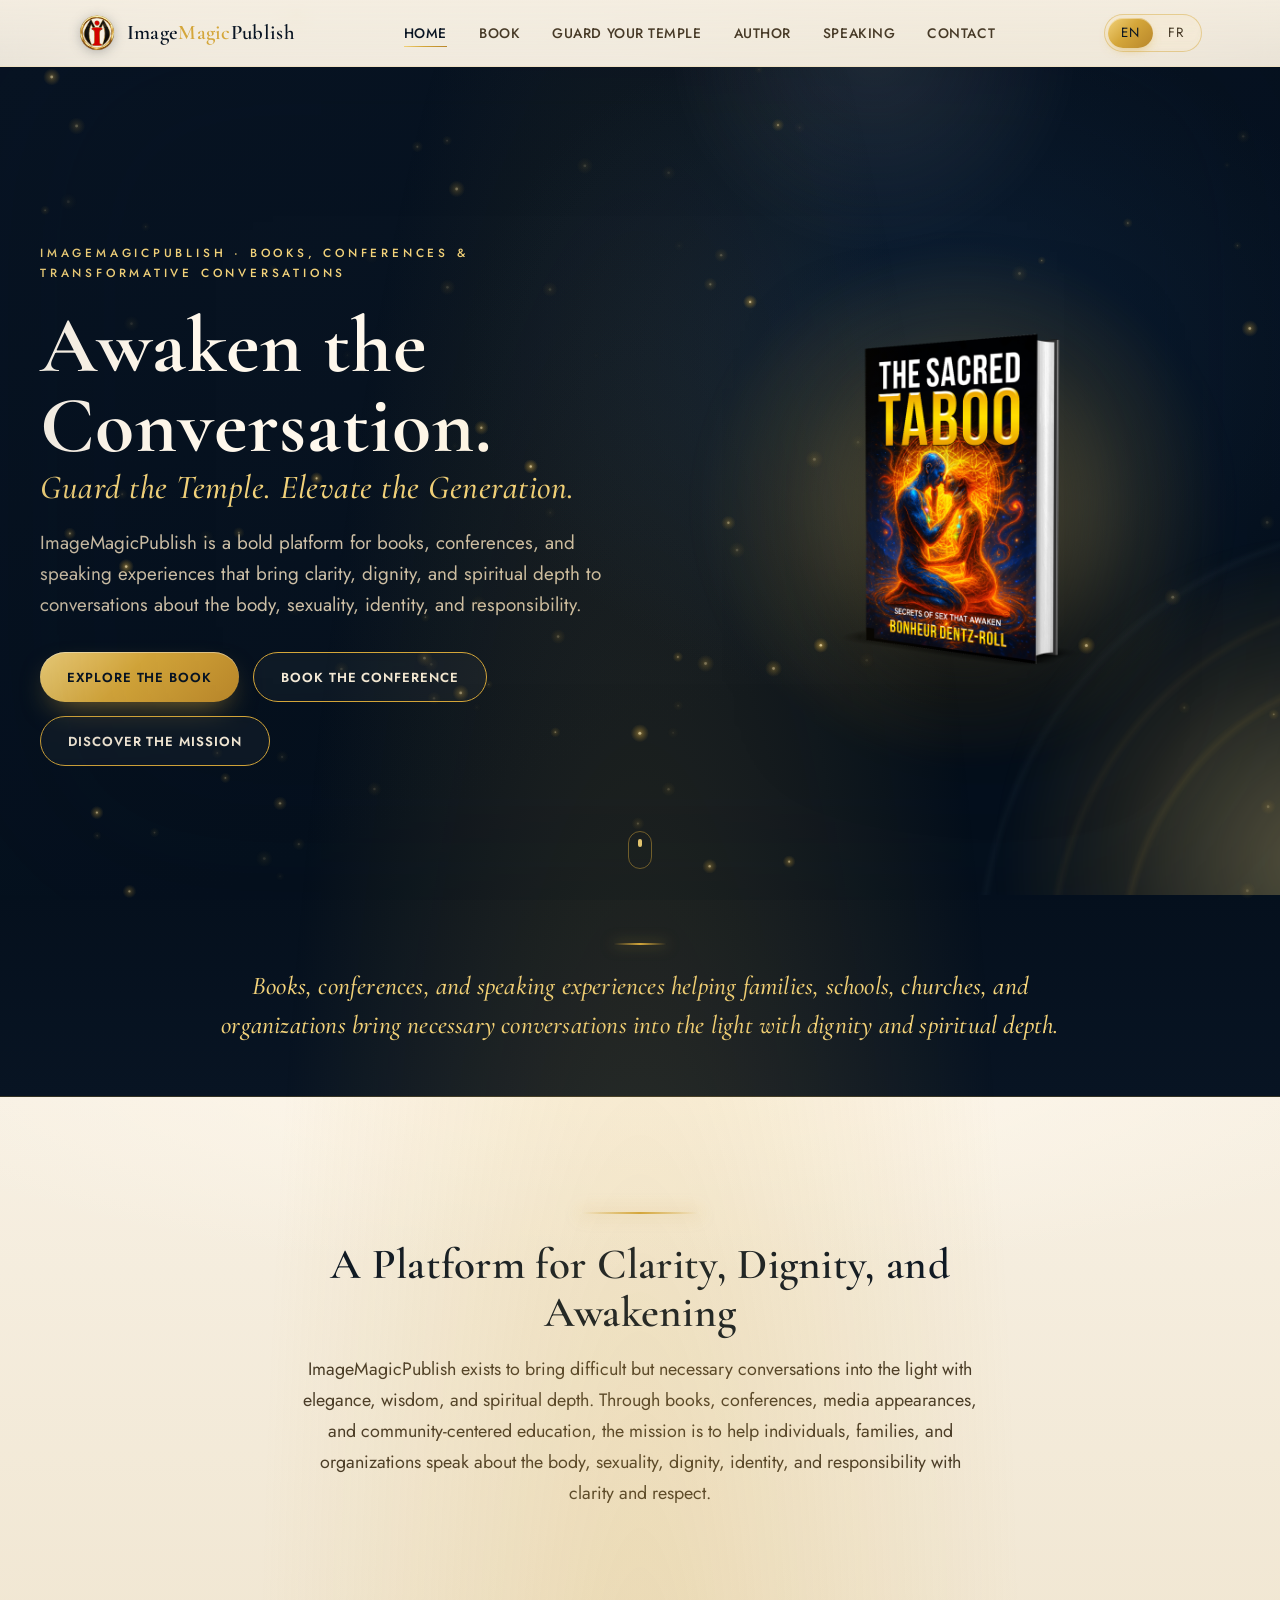
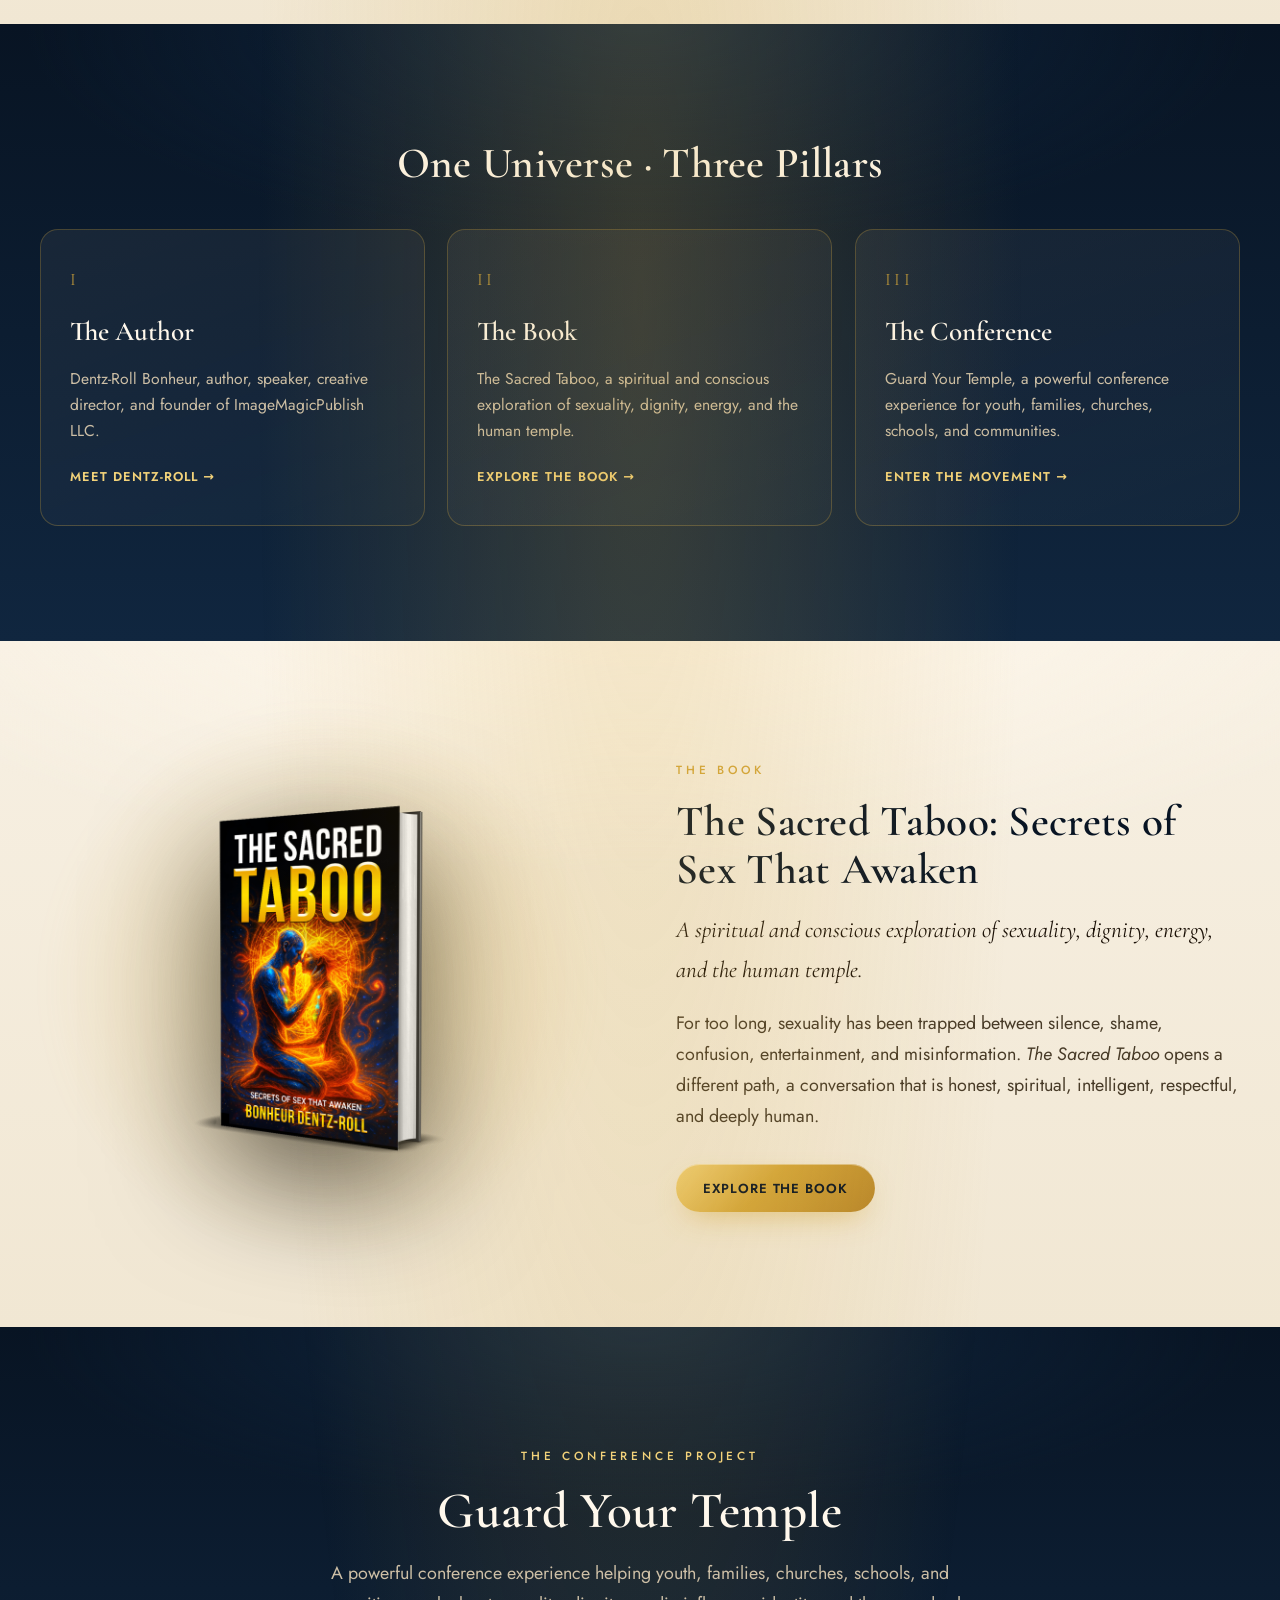
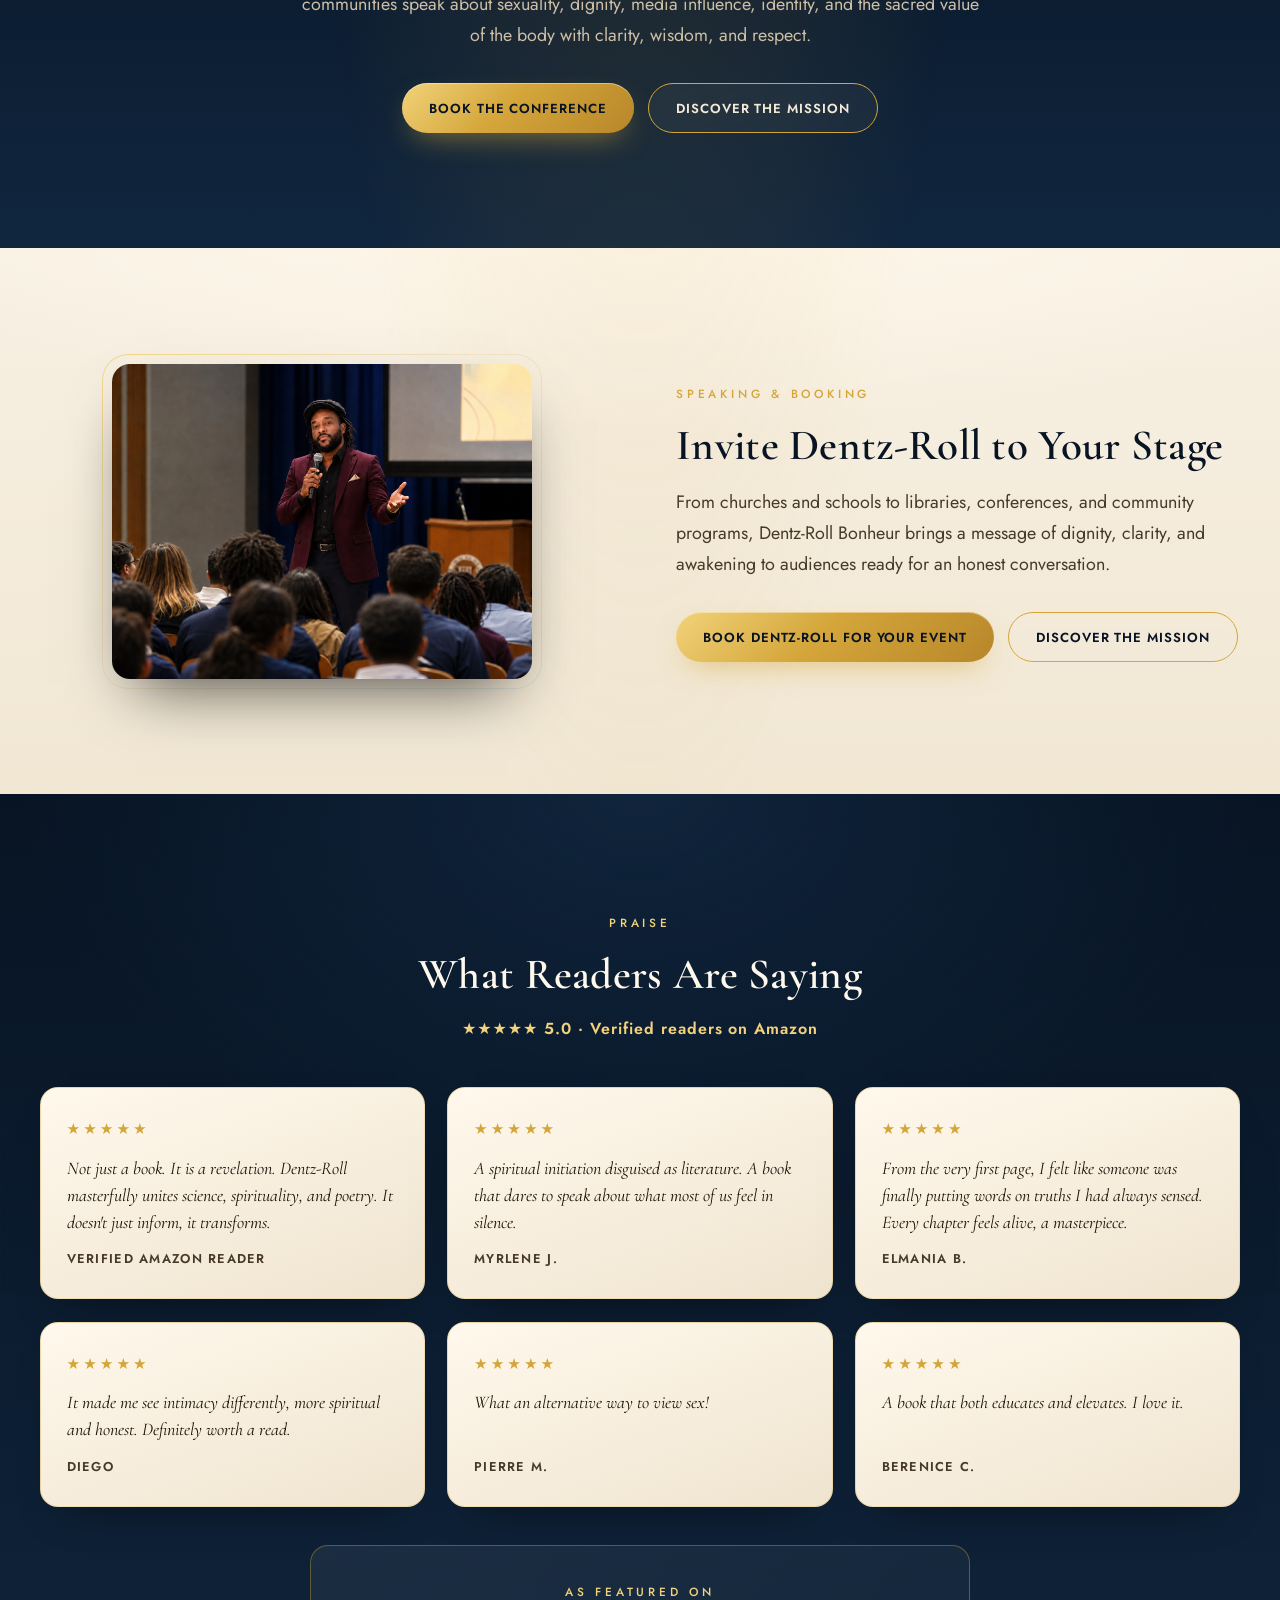
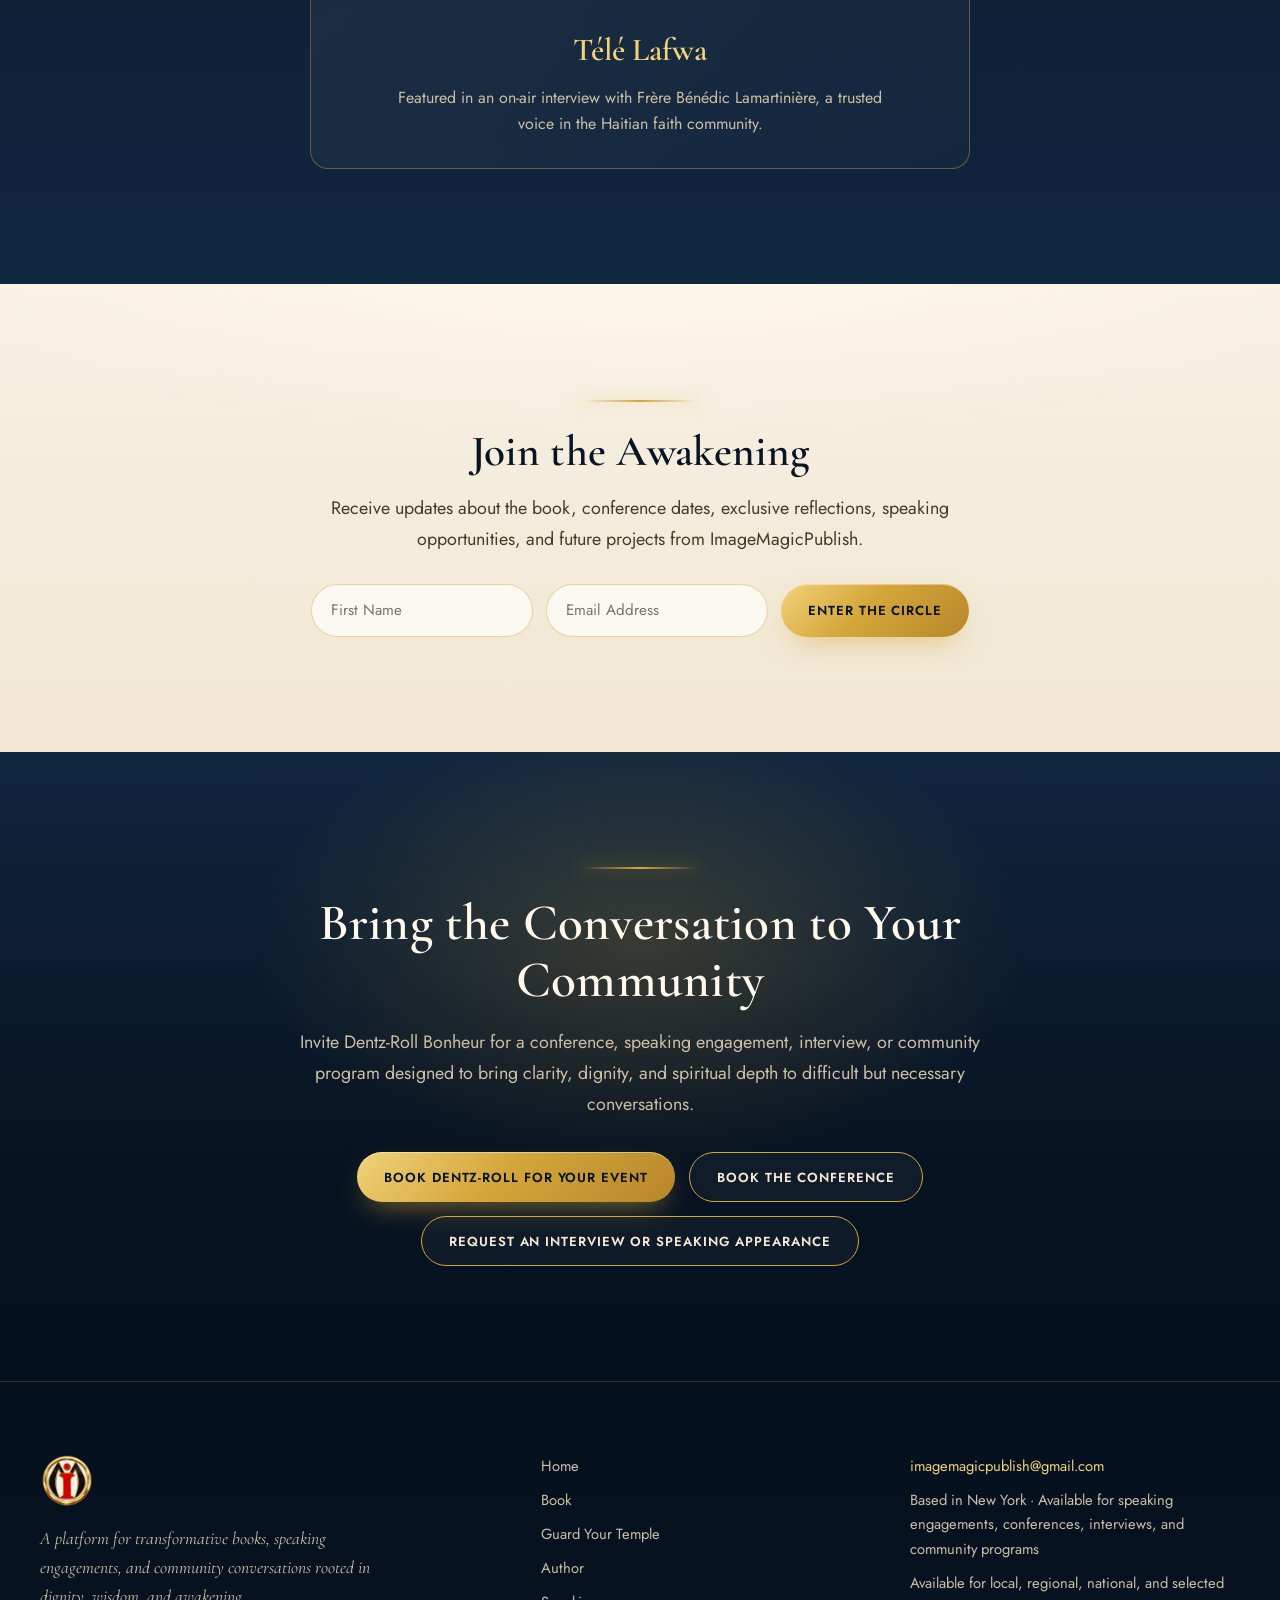
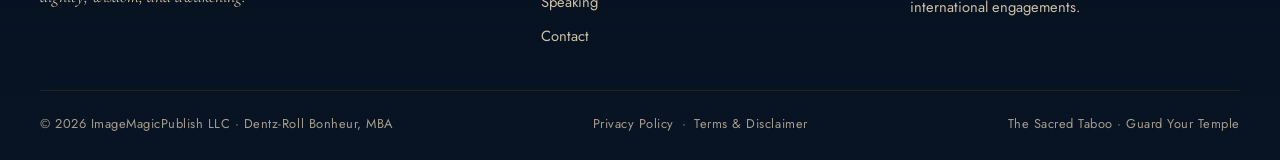
<file: index.html>
<!DOCTYPE html>
<html lang="en">
<head>
  <meta charset="UTF-8" />
  <meta name="viewport" content="width=device-width, initial-scale=1.0" />
  <title>The Sacred Taboo | Le Tabou Sacré | Dentz-Roll Bonheur | ImageMagicPublish</title>
  <meta name="description" content="Discover The Sacred Taboo / Le Tabou Sacré by Dentz-Roll Bonheur, MBA, a bilingual luxury spiritual book and conference experience about sexuality, dignity, the body, consciousness, and guarding your temple." />
  <meta name="keywords" content="The Sacred Taboo, Secrets of Sex That Awaken, Guard Your Temple, Garde Ton Temple, Le Tabou Sacré, Dentz-Roll Bonheur, ImageMagicPublish, spiritual sexuality book, youth conference on sexuality and dignity, church conference on sexuality, author and speaker in New York, conference for youth and families, community education on dignity and identity" />
  <meta name="author" content="Dentz-Roll Bonheur" />

  <!-- Open Graph -->
  <meta property="og:title" content="The Sacred Taboo | Le Tabou Sacré | Dentz-Roll Bonheur" />
  <meta property="og:description" content="A bilingual luxury spiritual book and conference experience about sexuality, dignity, the body, consciousness, and guarding your temple." />
  <meta property="og:type" content="website" />
  <meta property="og:image" content="assets/cover-en.png" />

  <link rel="canonical" href="https://imagemagicpublish.com/" />
  <meta property="og:locale" content="en_US" />
  <meta property="og:locale:alternate" content="fr_FR" />
  <meta property="og:site_name" content="ImageMagicPublish" />
  <meta name="twitter:card" content="summary_large_image" />
  <meta name="twitter:title" content="The Sacred Taboo | Dentz-Roll Bonheur | ImageMagicPublish" />
  <meta name="twitter:description" content="A bilingual platform for books, conferences, and speaking on the body, dignity, sexuality, and spiritual responsibility." />
  <meta name="twitter:image" content="assets/cover-en.png" />

  <!-- Structured data: Organization, Author, Book (factual only) -->
  <script type="application/ld+json">
  {
    "@context": "https://schema.org",
    "@graph": [
      {
        "@type": "Organization",
        "@id": "https://imagemagicpublish.com/#org",
        "name": "ImageMagicPublish LLC",
        "url": "https://imagemagicpublish.com/",
        "email": "imagemagicpublish@gmail.com",
        "logo": "https://imagemagicpublish.com/assets/logo.png?v=2",
        "areaServed": "Worldwide",
        "founder": { "@id": "https://imagemagicpublish.com/#dentz" },
        "address": { "@type": "PostalAddress", "addressLocality": "New York", "addressRegion": "NY", "addressCountry": "US" }
      },
      {
        "@type": "Person",
        "@id": "https://imagemagicpublish.com/#dentz",
        "name": "Dentz-Roll Bonheur",
        "honorificSuffix": "MBA",
        "jobTitle": ["Author", "Speaker", "Creative Director", "Founder"],
        "worksFor": { "@id": "https://imagemagicpublish.com/#org" },
        "knowsLanguage": ["en", "fr"],
        "homeLocation": { "@type": "Place", "name": "New York, NY, USA" }
      },
      {
        "@type": "Book",
        "@id": "https://imagemagicpublish.com/#book",
        "name": "The Sacred Taboo: Secrets of Sex That Awaken",
        "alternateName": "Le Tabou Sacré : Les Secrets du Sexe qui Éveille",
        "author": { "@id": "https://imagemagicpublish.com/#dentz" },
        "publisher": { "@id": "https://imagemagicpublish.com/#org" },
        "inLanguage": ["en", "fr"],
        "about": ["sexuality", "dignity", "spirituality", "the human body", "consciousness", "personal responsibility"],
        "image": "https://imagemagicpublish.com/assets/cover-en.png"
      },
      {
        "@type": "FAQPage",
        "@id": "https://imagemagicpublish.com/#faq",
        "mainEntity": [
          { "@type": "Question", "name": "Who is Guard Your Temple designed for?", "acceptedAnswer": { "@type": "Answer", "text": "Churches, youth ministries, schools, libraries, community centers, nonprofits, parent groups, and faith-based and educational programs serving young people and families." } },
          { "@type": "Question", "name": "Is the content appropriate for youth and faith settings?", "acceptedAnswer": { "@type": "Answer", "text": "Yes. The conversation is respectful, dignity-centered, and spiritually grounded, never vulgar, and adapted to the age group and setting." } },
          { "@type": "Question", "name": "What formats are available?", "acceptedAnswer": { "@type": "Answer", "text": "A 60-minute keynote, a 90-minute interactive talk, a half-day youth workshop, a parent-and-youth conversation, a church or community conference, a library or school session, or a pilot program with a partner organization." } },
          { "@type": "Question", "name": "Is it available in both English and French?", "acceptedAnswer": { "@type": "Answer", "text": "Yes. Dentz-Roll Bonheur presents in English and French." } },
          { "@type": "Question", "name": "How do we bring Guard Your Temple to our community?", "acceptedAnswer": { "@type": "Answer", "text": "Send a request through the contact and booking page or by email. Selected partners can launch the first phase as a pilot program with documentation and an impact report." } }
        ]
      }
    ]
  }
  </script>

  <link rel="icon" type="image/png" href="assets/logo.png?v=2" />
  <link rel="preconnect" href="https://fonts.googleapis.com" />
  <link rel="preconnect" href="https://fonts.gstatic.com" crossorigin />
  <link href="https://fonts.googleapis.com/css2?family=Cormorant+Garamond:ital,wght@0,400;0,500;0,600;0,700;1,400;1,500&family=Jost:wght@300;400;500;600&display=swap" rel="stylesheet" />
  <link rel="stylesheet" href="styles.css?v=35" />
</head>
<body data-lang="en">
  <a href="#main" class="skip-link" data-i18n="a11y.skip">Skip to content</a>

  <!-- ALIVE GOLD PARTICLE LAYER -->
  <canvas id="particles" aria-hidden="true"></canvas>
  <div class="aura-layer" aria-hidden="true"></div>
  <!-- cinematic vignette framing -->
  <div class="cinematic-frame" aria-hidden="true"></div>

  <!-- NAVBAR -->
  <header class="nav" id="nav">
    <div class="nav__inner">
      <a href="#" class="brand" data-route="home" aria-label="ImageMagicPublish home">
        <img src="assets/logo.png?v=2" alt="ImageMagicPublish" class="brand__logo" />
        <span class="brand__name">Image<span class="brand__accent">Magic</span>Publish</span>
      </a>

      <nav class="nav__links" id="navLinks" aria-label="Primary">
        <a data-route="home"       data-i18n="nav.home">Home</a>
        <a data-route="book"       data-i18n="nav.book">Book</a>
        <a data-route="temple"     data-i18n="nav.temple">Guard Your Temple</a>
        <a data-route="about"      data-i18n="nav.about">About</a>
        <a data-route="speaking"   data-i18n="nav.speaking">Speaking</a>
        <a data-route="contact"    data-i18n="nav.contact">Contact</a>
      </nav>

      <div class="nav__right">
        <div class="lang" role="group" aria-label="Language switcher">
          <button class="lang__btn is-active" data-lang-btn="en">EN</button>
          <span class="lang__sep">|</span>
          <button class="lang__btn" data-lang-btn="fr">FR</button>
        </div>
        <button class="nav__toggle" id="navToggle" aria-label="Menu" aria-expanded="false">
          <span></span><span></span><span></span>
        </button>
      </div>
    </div>
  </header>

  <main id="main" tabindex="-1">

    <!-- ============================ HOME ============================ -->
    <section class="page is-active" data-page="home">

      <!-- HERO -->
      <div class="hero">
        <div class="hero__beam" aria-hidden="true"></div>
        <div class="hero__grid">
          <div class="hero__copy reveal">
            <span class="eyebrow" data-i18n="hero.eyebrow">ImageMagicPublish</span>
            <h1 class="hero__title">
              <span class="line-1" data-i18n="hero.title1">Awaken the Conversation.</span>
              <span class="line-2" data-i18n="hero.title2">Guard the Temple. Elevate the Generation.</span>
            </h1>
            <p class="hero__sub" data-i18n="hero.sub"></p>
            <div class="btn-row">
              <button class="btn btn--gold" data-route="book"    data-i18n="cta.exploreBook">Explore the Book</button>
              <button class="btn btn--ghost" data-route="temple" data-i18n="cta.bookConf">Book the Conference</button>
              <button class="btn btn--ghost" data-route="about"  data-i18n="cta.discover">Discover the Mission</button>
            </div>
          </div>

          <div class="hero__art reveal">
            <div class="cover3d" data-tilt>
              <div class="cover3d__glow" aria-hidden="true"></div>
              <img class="cover3d__img js-cover" id="heroCover" src="assets/cover-en.png" alt="The Sacred Taboo, book cover" />
            </div>
          </div>
        </div>
        <div class="scroll-cue" aria-hidden="true"><span></span></div>
      </div>

      <!-- CLARITY STRIP -->
      <div class="clarity-strip">
        <div class="wrap reveal">
          <p data-i18n="home.clarity"></p>
        </div>
      </div>

      <!-- MISSION STATEMENT -->
      <div class="section section--cream">
        <div class="wrap narrow center reveal">
          <span class="divider-glow"></span>
          <h2 class="h2" data-i18n="home.mission.title"></h2>
          <p class="lead" data-i18n="home.mission.body"></p>
        </div>
      </div>

      <!-- THREE PILLARS -->
      <div class="section section--navy">
        <div class="wrap">
          <h2 class="h2 center light reveal" data-i18n="home.pillars.title">Three Pillars</h2>
          <div class="cards-3">
            <article class="lcard reveal" data-tilt data-route="about">
              <span class="lcard__num">I</span>
              <h3 data-i18n="home.pillars.author.t">The Author</h3>
              <p data-i18n="home.pillars.author.d"></p>
              <span class="lcard__cta" data-i18n="home.pillars.author.cta">Meet Dentz-Roll →</span>
            </article>
            <article class="lcard reveal" data-tilt data-route="book">
              <span class="lcard__num">II</span>
              <h3 data-i18n="home.pillars.book.t">The Book</h3>
              <p data-i18n="home.pillars.book.d"></p>
              <span class="lcard__cta" data-i18n="home.pillars.book.cta">Explore the Book →</span>
            </article>
            <article class="lcard reveal" data-tilt data-route="temple">
              <span class="lcard__num">III</span>
              <h3 data-i18n="home.pillars.conf.t">The Conference</h3>
              <p data-i18n="home.pillars.conf.d"></p>
              <span class="lcard__cta" data-i18n="home.pillars.conf.cta">Enter the Movement →</span>
            </article>
          </div>
        </div>
      </div>

      <!-- FEATURED BOOK -->
      <div class="section section--cream">
        <div class="wrap two-col-wide">
          <div class="reveal">
            <div class="cover3d cover3d--lg" data-tilt>
              <div class="cover3d__glow" aria-hidden="true"></div>
              <img class="cover3d__img js-cover" src="assets/cover-en.png" alt="The Sacred Taboo book cover" loading="lazy" decoding="async" />
            </div>
          </div>
          <div class="reveal">
            <span class="eyebrow" data-i18n="home.featured.eyebrow">The Book</span>
            <h2 class="h2" data-i18n="book.title"></h2>
            <p class="lead em" data-i18n="book.subtitle"></p>
            <p class="lead" data-i18n="home.featured.body"></p>
            <div class="btn-row">
              <button class="btn btn--gold" data-route="book" data-i18n="cta.exploreBook">Explore the Book</button>
            </div>
          </div>
        </div>
      </div>

      <!-- CONFERENCE PREVIEW -->
      <div class="section section--navy">
        <div class="final__halo" aria-hidden="true"></div>
        <div class="wrap center reveal">
          <span class="eyebrow gold" data-i18n="home.confprev.eyebrow">The Conference Project</span>
          <h2 class="h2 display-sm light" data-i18n="temple.title">Guard Your Temple</h2>
          <p class="lead light-2 narrow-c" data-i18n="temple.subtitle"></p>
          <div class="btn-row center-row">
            <button class="btn btn--gold"  data-route="temple" data-i18n="cta.bookConf">Book the Conference</button>
            <button class="btn btn--ghost" data-route="temple" data-i18n="cta.discover">Discover the Mission</button>
          </div>
        </div>
      </div>

      <!-- SPEAKING / BOOKING INVITATION -->
      <div class="section section--cream">
        <div class="wrap two-col-wide">
          <div class="reveal">
            <div class="portrait" data-tilt>
              <div class="portrait__ring" aria-hidden="true"></div>
              <img src="assets/conference.jpg" alt="Dentz-Roll Bonheur speaking to an audience at a conference" loading="lazy" decoding="async" />
            </div>
          </div>
          <div class="reveal">
            <span class="eyebrow" data-i18n="home.speak.eyebrow">Speaking &amp; Booking</span>
            <h2 class="h2" data-i18n="home.speak.title">Invite Dentz-Roll to Your Stage</h2>
            <p class="lead" data-i18n="home.speak.body"></p>
            <div class="btn-row">
              <button class="btn btn--gold"  data-route="contact"  data-i18n="cta.bookDentz">Book Dentz-Roll</button>
              <button class="btn btn--ghost" data-route="speaking" data-i18n="cta.discover">Discover the Mission</button>
            </div>
          </div>
        </div>
      </div>

      <!-- PRAISE / TESTIMONIALS -->
      <div class="section section--navy" data-include="praise"></div>

      <!-- EMAIL CAPTURE -->
      <div class="section section--cream" data-include="email"></div>

      <!-- FINAL CTA -->
      <div class="section section--final" data-include="finalcta"></div>
    </section>

    <!-- ============================ BOOK ============================ -->
    <section class="page" data-page="book">
      <div class="subhero">
        <div class="wrap subhero__grid">
          <div class="reveal">
            <div class="cover3d cover3d--lg" data-tilt>
              <div class="cover3d__glow" aria-hidden="true"></div>
              <img class="cover3d__img js-cover" id="bookCover" src="assets/cover-en.png" alt="The Sacred Taboo book cover" loading="lazy" decoding="async" />
            </div>
          </div>
          <div class="reveal">
            <span class="eyebrow" data-i18n="book.eyebrow">The Book</span>
            <h1 class="h1" data-i18n="book.title"></h1>
            <p class="book-author" data-i18n="book.author">by Dentz-Roll Bonheur, MBA</p>
            <p class="lead em" data-i18n="book.subtitle"></p>
            <div class="btn-row">
              <button class="btn btn--gold" data-buy data-i18n="cta.buyBook">Buy the Book</button>
              <button class="btn btn--ghost" data-lostchapter data-i18n="cta.lostChapter">Get the Free Lost Chapter</button>
              <button class="btn btn--ghost" data-route="contact" data-i18n="cta.inviteAuthor">Invite the Author</button>
            </div>
          </div>
        </div>
      </div>

      <!-- MAIN DESCRIPTION, poetic, spacious, readable -->
      <div class="section section--cream">
        <div class="book-desc reveal">
          <span class="divider-glow"></span>
          <p class="book-desc__p" data-i18n="book.desc.p1"></p>
          <p class="book-desc__ask" data-i18n="book.desc.ask1"></p>
          <p class="book-desc__ask" data-i18n="book.desc.ask2"></p>
          <p class="book-desc__maybe" data-i18n="book.desc.maybe1"></p>
          <p class="book-desc__maybe" data-i18n="book.desc.maybe2"></p>
          <p class="book-desc__p" data-i18n="book.desc.p2"></p>
          <p class="book-desc__line" data-i18n="book.desc.line"></p>
          <p class="book-desc__p" data-i18n="book.desc.p3"></p>
        </div>
      </div>

      <!-- HIGHLIGHTED QUOTE -->
      <div class="section--navy book-quote-band">
        <div class="final__halo" aria-hidden="true"></div>
        <blockquote class="book-quote reveal">
          <span class="book-quote__mark" aria-hidden="true">&ldquo;</span>
          <p data-i18n="book.quote"></p>
        </blockquote>
      </div>

      <!-- WHAT THIS BOOK EXPLORES -->
      <div class="section section--cream">
        <div class="wrap">
          <h2 class="h2 center reveal" data-i18n="book.explore.title">What This Book Explores</h2>
          <div class="explore-grid" data-list="book.explore.items"></div>
        </div>
      </div>

      <!-- CLOSING -->
      <div class="section section--navy">
        <div class="wrap narrow center reveal">
          <span class="divider-glow"></span>
          <p class="lead light-2" data-i18n="book.closing.p1"></p>
          <p class="lead em" data-i18n="book.closing.p2"></p>
          <div class="btn-row center-row">
            <button class="btn btn--gold" data-buy data-i18n="cta.buyBook">Buy the Book</button>
            <button class="btn btn--ghost" data-lostchapter data-i18n="cta.lostChapter">Get the Free Lost Chapter</button>
          </div>
        </div>
      </div>

      <div class="section section--cream" data-include="email"></div>
      <div class="section section--final" data-include="finalcta"></div>
    </section>

    <!-- ===================== GUARD YOUR TEMPLE ===================== -->
    <section class="page" data-page="temple">
      <div class="temple-hero">
        <div class="temple-hero__veil" aria-hidden="true"></div>
        <div class="wrap center reveal">
          <span class="eyebrow gold" data-i18n="temple.eyebrow">The Conference Project</span>
          <h1 class="display" data-i18n="temple.title">Guard Your Temple</h1>
          <p class="lead light-2 narrow-c" data-i18n="temple.subtitle"></p>
          <div class="btn-row center-row">
            <button class="btn btn--gold"  data-route="contact" data-i18n="cta.bookConf">Book the Conference</button>
            <button class="btn btn--ghost" data-route="contact" data-i18n="cta.partner">Partner With the Project</button>
            <button class="btn btn--ghost"  data-route="contact" data-i18n="cta.sponsorPilot">Sponsor the Pilot</button>
          </div>
        </div>
      </div>

      <div class="section section--cream">
        <div class="wrap two-col">
          <div class="reveal">
            <span class="divider-glow left"></span>
            <h2 class="h2" data-i18n="temple.intro.title"></h2>
            <p class="lead" data-i18n="temple.intro.p1"></p>
            <p class="lead" data-i18n="temple.intro.p2"></p>
          </div>
          <div class="reveal">
            <span class="divider-glow left"></span>
            <h2 class="h2" data-i18n="temple.why.title"></h2>
            <p class="lead" data-i18n="temple.why.p1"></p>
            <p class="lead em" data-i18n="temple.why.p2"></p>
          </div>
        </div>
      </div>

      <!-- THEMES -->
      <div class="section section--navy">
        <div class="wrap">
          <h2 class="h2 center light reveal" data-i18n="temple.themes.title">Conference Themes</h2>
          <div class="theme-grid" data-list="temple.themes.items"></div>
        </div>
      </div>

      <!-- WHO + FORMAT -->
      <div class="section section--cream">
        <div class="wrap two-col">
          <div class="reveal">
            <span class="divider-glow left"></span>
            <h2 class="h2" data-i18n="temple.who.title">Who This Conference Is For</h2>
            <ul class="pill-list dark" data-list="temple.who.items"></ul>
          </div>
          <div class="reveal">
            <span class="divider-glow left"></span>
            <h2 class="h2" data-i18n="temple.format.title">Conference Format</h2>
            <ul class="check-list" data-list="temple.format.items"></ul>
          </div>
        </div>
      </div>

      <!-- PILOT PROGRAM -->
      <div class="section section--navy">
        <div class="wrap two-col-wide reveal">
          <div>
            <span class="divider-glow left"></span>
            <h2 class="h2 light" data-i18n="temple.pilot.title">Pilot Program Opportunity</h2>
            <p class="lead light-2" data-i18n="temple.pilot.body"></p>
            <button class="btn btn--gold" data-route="contact" data-i18n="cta.pilotPartner">Become a Pilot Partner</button>
          </div>
          <ul class="check-list light" data-list="temple.pilot.items"></ul>
        </div>
      </div>

      <!-- SPONSORSHIP -->
      <div class="section section--cream">
        <div class="wrap narrow center reveal">
          <span class="divider-glow"></span>
          <h2 class="h2" data-i18n="temple.sponsor.title"></h2>
          <p class="lead" data-i18n="temple.sponsor.body"></p>
          <div class="btn-row center-row">
            <button class="btn btn--gold"  data-route="contact" data-i18n="cta.becomePartner">Become a Partner</button>
            <button class="btn btn--ghost" data-route="contact" data-i18n="cta.sponsorConf">Sponsor a Conference</button>
            <button class="btn btn--ghost"  data-route="contact" data-i18n="cta.requestProposal">Request the Project Proposal</button>
          </div>
        </div>
      </div>

      <!-- IMPACT -->
      <div class="section section--navy">
        <div class="wrap center">
          <h2 class="h2 light reveal" data-i18n="temple.impact.title">Expected Community Impact</h2>
          <ul class="impact-list reveal" data-list="temple.impact.items"></ul>
        </div>
      </div>

      <!-- FAQ -->
      <div class="section section--cream">
        <div class="wrap narrow">
          <h2 class="h2 center reveal" data-i18n="temple.faq.title">Frequently Asked Questions</h2>
          <div class="faq-list" data-list="temple.faq.items"></div>
        </div>
      </div>

      <div class="section section--final" data-include="finalcta"></div>
    </section>

    <!-- ============================ ABOUT ============================ -->
    <section class="page" data-page="about">
      <div class="subhero">
        <div class="wrap subhero__grid subhero__grid--rev">
          <div class="reveal">
            <span class="eyebrow" data-i18n="about.eyebrow">The Founder</span>
            <h1 class="h1" data-i18n="about.title">About Dentz-Roll Bonheur</h1>
            <p class="lead" data-i18n="about.p1"></p>
            <p class="lead" data-i18n="about.p2"></p>
            <p class="lead" data-i18n="about.p3"></p>
            <p class="lead" data-i18n="about.p4"></p>
            <p class="lead" data-i18n="about.p5"></p>
            <button class="btn btn--gold" data-route="contact" data-i18n="cta.bookDentz">Book Dentz-Roll for Your Event</button>
          </div>
          <div class="reveal">
            <div class="portrait" data-tilt>
              <div class="portrait__ring" aria-hidden="true"></div>
              <img src="assets/author-portrait.jpg" alt="Dentz-Roll Bonheur, author and speaker" loading="lazy" decoding="async" />
            </div>
          </div>
        </div>
      </div>

      <div class="section section--cream">
        <div class="wrap">
          <h2 class="h2 center reveal" data-i18n="about.roles.title">The Many Facets of One Vision</h2>
          <div class="role-grid" data-list="about.roles.items"></div>
        </div>
      </div>

      <div class="section section--navy">
        <div class="wrap two-col-wide reveal">
          <div class="portrait portrait--bw" data-tilt>
            <div class="portrait__ring" aria-hidden="true"></div>
            <img src="assets/author-bw.jpg" alt="Dentz-Roll Bonheur portrait" loading="lazy" decoding="async" />
          </div>
          <div>
            <span class="divider-glow left"></span>
            <h2 class="h2 light" data-i18n="about.voice.title">A Voice for the Community</h2>
            <p class="lead light-2" data-i18n="about.voice.body"></p>
            <button class="btn btn--ghost" data-route="speaking" data-i18n="cta.discover">Discover the Mission</button>
          </div>
        </div>
      </div>

      <div class="section section--cream" data-include="email"></div>
      <div class="section section--final" data-include="finalcta"></div>
    </section>

    <!-- ========================== SPEAKING ========================== -->
    <section class="page" data-page="speaking">
      <div class="subhero">
        <div class="wrap center reveal">
          <span class="eyebrow" data-i18n="speaking.eyebrow">Speaking · Interviews · Media</span>
          <h1 class="h1" data-i18n="speaking.title">Speaking, Interviews &amp; Media</h1>
          <p class="lead narrow-c" data-i18n="speaking.intro"></p>
        </div>
      </div>

      <!-- TÉLÉ LAFWA VIDEO -->
      <div class="section section--cream">
        <div class="wrap narrow center reveal">
          <span class="eyebrow gold" data-i18n="speaking.video.eyebrow">As Featured On · Télé Lafwa</span>
          <h2 class="h2" data-i18n="speaking.video.title">See the Conversation in Motion</h2>
          <p class="lead narrow-c" data-i18n="speaking.video.desc"></p>
          <div class="video-embed">
            <iframe src="https://www.youtube-nocookie.com/embed/Beb1fBU2NJY" title="Dentz-Roll Bonheur interview on Télé Lafwa" loading="lazy" referrerpolicy="strict-origin-when-cross-origin" allow="accelerometer; autoplay; clipboard-write; encrypted-media; gyroscope; picture-in-picture; web-share" allowfullscreen></iframe>
          </div>
          <blockquote class="pull-quote reveal">
            <p data-i18n="speaking.quote.text"></p>
            <cite data-i18n="speaking.quote.by"></cite>
          </blockquote>
        </div>
      </div>

      <!-- ON-STAGE PROOF -->
      <div class="section section--navy">
        <div class="wrap two-col-wide">
          <div class="reveal">
            <div class="portrait" data-tilt>
              <div class="portrait__ring" aria-hidden="true"></div>
              <img src="assets/conference.jpg" alt="Dentz-Roll Bonheur speaking to a youth audience at a conference" loading="lazy" decoding="async" />
            </div>
          </div>
          <div class="reveal">
            <span class="eyebrow gold" data-i18n="speaking.proof.eyebrow">On Stage</span>
            <h2 class="h2 light" data-i18n="speaking.proof.title">A Message That Moves the Room</h2>
            <p class="lead light-2" data-i18n="speaking.proof.body"></p>
            <blockquote class="stage-quote">
              <p data-i18n="speaking.testi.text"></p>
              <cite data-i18n="speaking.testi.by"></cite>
            </blockquote>
            <blockquote class="stage-quote">
              <p data-i18n="speaking.secah.text"></p>
              <cite data-i18n="speaking.secah.by"></cite>
            </blockquote>
            <p class="stage-credential" data-i18n="speaking.credential"></p>
          </div>
        </div>
      </div>

      <!-- SIGNATURE TALKS -->
      <div class="section section--cream">
        <div class="wrap">
          <div class="center reveal">
            <span class="divider-glow"></span>
            <h2 class="h2" data-i18n="speaking.talks.title">Signature Talks</h2>
            <p class="lead narrow-c" data-i18n="speaking.talks.intro"></p>
          </div>
          <div class="role-grid" data-list="speaking.talks.items"></div>
        </div>
      </div>

      <!-- FORMATS + AUDIENCES -->
      <div class="section section--navy">
        <div class="wrap two-col">
          <div class="reveal">
            <span class="divider-glow left"></span>
            <h2 class="h2 light" data-i18n="speaking.formats.title">Formats</h2>
            <ul class="check-list light" data-list="speaking.formats.items"></ul>
          </div>
          <div class="reveal">
            <span class="divider-glow left"></span>
            <h2 class="h2 light" data-i18n="speaking.audiences.title">Who He Speaks To</h2>
            <ul class="check-list light" data-list="speaking.audiences.items"></ul>
          </div>
        </div>
      </div>

      <!-- TAKEAWAYS -->
      <div class="section section--cream">
        <div class="wrap">
          <div class="center reveal">
            <span class="divider-glow"></span>
            <h2 class="h2" data-i18n="speaking.takeaways.title">What Your Audience Walks Away With</h2>
          </div>
          <div class="explore-grid" data-list="speaking.takeaways.items"></div>
        </div>
      </div>

      <!-- CTA -->
      <div class="section section--navy">
        <div class="wrap narrow center reveal">
          <span class="divider-glow"></span>
          <h2 class="h2 light" data-i18n="speaking.cta.title">Bring This Conversation to Your Stage</h2>
          <p class="lead light-2" data-i18n="speaking.cta.body"></p>
          <div class="btn-row is-center">
            <button class="btn btn--gold" data-route="contact" data-i18n="cta.requestInterview">Request an Interview or Speaking Appearance</button>
            <button class="btn btn--ghost" data-calendly hidden data-i18n="cta.bookCall">Book a Call</button>
          </div>
          <p class="onesheet-link"><a class="btn btn--text js-onesheet" href="assets/speaker-onesheet.pdf?v=3" target="_blank" rel="noopener" download data-i18n="cta.onesheet">Download the Speaker One-Sheet (PDF)</a></p>
        </div>
      </div>

      <!-- PRAISE / TESTIMONIALS -->
      <div class="section section--navy" data-include="praise"></div>

      <div class="section section--final" data-include="finalcta"></div>
    </section>

    <!-- =========================== CONTACT =========================== -->
    <section class="page" data-page="contact">
      <div class="subhero">
        <div class="wrap center reveal">
          <span class="eyebrow" data-i18n="contact.eyebrow">Contact · Booking</span>
          <h1 class="h1" data-i18n="contact.title">Contact ImageMagicPublish</h1>
          <p class="lead narrow-c" data-i18n="contact.intro"></p>
        </div>
      </div>

      <div class="section section--cream">
        <div class="wrap form-wrap reveal">
          <form class="lform" id="contactForm">
            <input type="text" name="company" class="hp" tabindex="-1" autocomplete="off" aria-hidden="true" />
            <div class="lform__row">
              <label class="field">
                <span data-i18n="form.name">Name</span>
                <input type="text" name="name" autocomplete="name" required />
              </label>
              <label class="field">
                <span data-i18n="form.email">Email</span>
                <input type="email" name="email" autocomplete="email" required />
              </label>
            </div>
            <div class="lform__row">
              <label class="field">
                <span data-i18n="form.phone">Phone</span>
                <input type="tel" name="phone" autocomplete="tel" />
              </label>
              <label class="field">
                <span data-i18n="form.org">Organization</span>
                <input type="text" name="organization" autocomplete="organization" />
              </label>
            </div>
            <label class="field">
              <span data-i18n="form.reason">Reason for contact</span>
              <select name="reason" data-list-options="form.reasons"></select>
            </label>
            <label class="field">
              <span data-i18n="form.message">Message</span>
              <textarea name="message" rows="5" required></textarea>
            </label>
            <div id="turnstileMount"></div>
            <button type="submit" class="btn btn--gold btn--block" data-i18n="form.send">Send Message</button>
            <p class="form-note" id="formNote" role="status" aria-live="polite" hidden></p>
            <p class="form-direct">
              <span data-i18n="contact.directLabel">Or write directly:</span>
              <a href="mailto:imagemagicpublish@gmail.com">imagemagicpublish@gmail.com</a>
            </p>
          </form>
          <div class="contact-call">
            <span class="contact-call__or" data-i18n="contact.orBook">Prefer to talk? Book a quick call:</span>
            <button class="btn btn--ghost" data-calendly hidden data-i18n="cta.bookCall">Book a Call</button>
          </div>
        </div>
      </div>

      <div class="section section--final" data-include="finalcta"></div>
    </section>

    <!-- ============================ PRIVACY ============================ -->
    <section class="page" data-page="privacy">
      <div class="section section--cream">
        <div class="wrap narrow legal reveal">
          <span class="eyebrow" data-i18n="legal.eyebrow">Legal</span>
          <h1 class="h1" data-i18n="legal.privacy.title">Privacy Policy</h1>
          <p class="legal__updated" data-i18n="legal.updated">Last updated: July 1, 2026</p>
          <div class="legal__body" data-i18n="legal.privacy.body"></div>
        </div>
      </div>
    </section>

    <!-- ============================ TERMS ============================ -->
    <section class="page" data-page="terms">
      <div class="section section--cream">
        <div class="wrap narrow legal reveal">
          <span class="eyebrow" data-i18n="legal.eyebrow">Legal</span>
          <h1 class="h1" data-i18n="legal.terms.title">Terms &amp; Disclaimer</h1>
          <p class="legal__updated" data-i18n="legal.updated">Last updated: July 1, 2026</p>
          <div class="legal__body" data-i18n="legal.terms.body"></div>
        </div>
      </div>
    </section>

  </main>

  <!-- FOOTER -->
  <footer class="footer">
    <div class="wrap footer__grid">
      <div class="footer__brand">
        <img src="assets/logo.png?v=2" alt="ImageMagicPublish" loading="lazy" decoding="async" width="54" height="54" />
        <p data-i18n="footer.tagline"></p>
      </div>
      <nav class="footer__nav" aria-label="Footer">
        <a data-route="home"     data-i18n="nav.home">Home</a>
        <a data-route="book"     data-i18n="nav.book">Book</a>
        <a data-route="temple"   data-i18n="nav.temple">Guard Your Temple</a>
        <a data-route="about"    data-i18n="nav.about">About</a>
        <a data-route="speaking" data-i18n="nav.speaking">Speaking</a>
        <a data-route="contact"  data-i18n="nav.contact">Contact</a>
      </nav>
      <div class="footer__contact">
        <a href="mailto:imagemagicpublish@gmail.com">imagemagicpublish@gmail.com</a>
        <span data-i18n="footer.location">Based in New York</span>
        <span class="footer__travel" data-i18n="footer.travel">Available for local, regional, national, and selected international engagements.</span>
      </div>
    </div>
    <div class="footer__bar">
      <span>© <span id="year"></span> ImageMagicPublish LLC · Dentz-Roll Bonheur, MBA</span>
      <span class="footer__legal">
        <a data-route="privacy" data-i18n="footer.privacy">Privacy Policy</a>
        <span aria-hidden="true">·</span>
        <a data-route="terms" data-i18n="footer.terms">Terms &amp; Disclaimer</a>
      </span>
      <span data-i18n="footer.rights">The Sacred Taboo · Guard Your Temple</span>
    </div>
  </footer>

  <!-- LOST CHAPTER MODAL -->
  <div class="modal" id="lostChapterModal" role="dialog" aria-modal="true" aria-labelledby="lcTitle" hidden aria-hidden="true">
    <div class="modal__overlay" data-modal-close></div>
    <div class="modal__panel">
      <button class="modal__close" data-modal-close aria-label="Close">&times;</button>
      <div class="modal__cover"><img class="js-cover" src="assets/cover-en.png" alt="The Sacred Taboo" loading="lazy" /></div>
      <span class="eyebrow" data-i18n="lc.eyebrow">Free Gift</span>
      <h2 class="h2" id="lcTitle" data-i18n="lc.title">The Lost Chapter</h2>
      <p class="lead" data-i18n="lc.body"></p>
      <form class="email-form" id="lostChapterForm">
        <input type="text" name="company" class="hp" tabindex="-1" autocomplete="off" aria-hidden="true" />
        <input type="text"  name="name"  placeholder="" data-ph="email.first" autocomplete="given-name" aria-label="First name" />
        <input type="email" name="email" placeholder="" data-ph="email.addr"  autocomplete="email" aria-label="Email address" required />
        <button type="submit" class="btn btn--gold" data-i18n="lc.btn">Send Me the Chapter</button>
      </form>
      <p class="form-note" id="lcNote" role="status" aria-live="polite" hidden></p>
      <a class="btn btn--gold modal__download" id="lcDownload" href="#" target="_blank" rel="noopener" download data-i18n="lc.download" hidden>Download Your Chapter</a>
      <p class="modal__fine" data-i18n="lc.fine">No spam. Unsubscribe anytime.</p>
    </div>
  </div>

  <!-- TEMPLATE: PRAISE / TESTIMONIALS -->
  <template id="tpl-praise">
    <div class="wrap center reveal">
      <span class="eyebrow gold" data-i18n="praise.eyebrow">Praise</span>
      <h2 class="h2 light" data-i18n="praise.title">What Readers Are Saying</h2>
      <p class="praise-badge" data-i18n="praise.badge"></p>
      <div class="praise-grid" data-list="praise.items"></div>
      <div class="praise-media reveal">
        <span class="eyebrow gold" data-i18n="praise.media.eyebrow">As Featured On</span>
        <h3 class="praise-media__title" data-i18n="praise.media.title">Télé Lafwa</h3>
        <p class="praise-media__desc praise-media__desc--last" data-i18n="praise.media.desc"></p>
      </div>
    </div>
  </template>

  <!-- TEMPLATE: EMAIL CAPTURE -->
  <template id="tpl-email">
    <div class="wrap narrow center reveal email-cap">
      <span class="divider-glow"></span>
      <h2 class="h2" data-i18n="email.title">Join the Awakening</h2>
      <p class="lead" data-i18n="email.body"></p>
      <form class="email-form" data-email-form>
        <input type="text" name="company" class="hp" tabindex="-1" autocomplete="off" aria-hidden="true" />
        <input type="text"  name="name"  placeholder="" data-ph="email.first" autocomplete="given-name" aria-label="First name" />
        <input type="email" name="email" placeholder="" data-ph="email.addr"  autocomplete="email" aria-label="Email address" required />
        <button type="submit" class="btn btn--gold" data-i18n="email.btn">Enter the Circle</button>
      </form>
      <p class="form-note" data-email-note role="status" aria-live="polite" hidden></p>
    </div>
  </template>

  <!-- TEMPLATE: FINAL CTA -->
  <template id="tpl-finalcta">
    <div class="final__halo" aria-hidden="true"></div>
    <div class="wrap narrow center reveal">
      <span class="divider-glow"></span>
      <h2 class="h2 display-sm" data-i18n="final.title"></h2>
      <p class="lead light-2" data-i18n="final.body"></p>
      <div class="btn-row center-row">
        <button class="btn btn--gold"  data-route="contact" data-i18n="cta.bookDentz">Book Dentz-Roll</button>
        <button class="btn btn--ghost" data-route="temple"  data-i18n="cta.bookConf">Book the Conference</button>
        <button class="btn btn--ghost"  data-route="speaking" data-i18n="cta.requestInterview">Request a Speaking Appearance</button>
      </div>
    </div>
  </template>

  <script src="i18n.js?v=35"></script>
  <script src="app.js?v=35"></script>
</body>
</html>
</file>
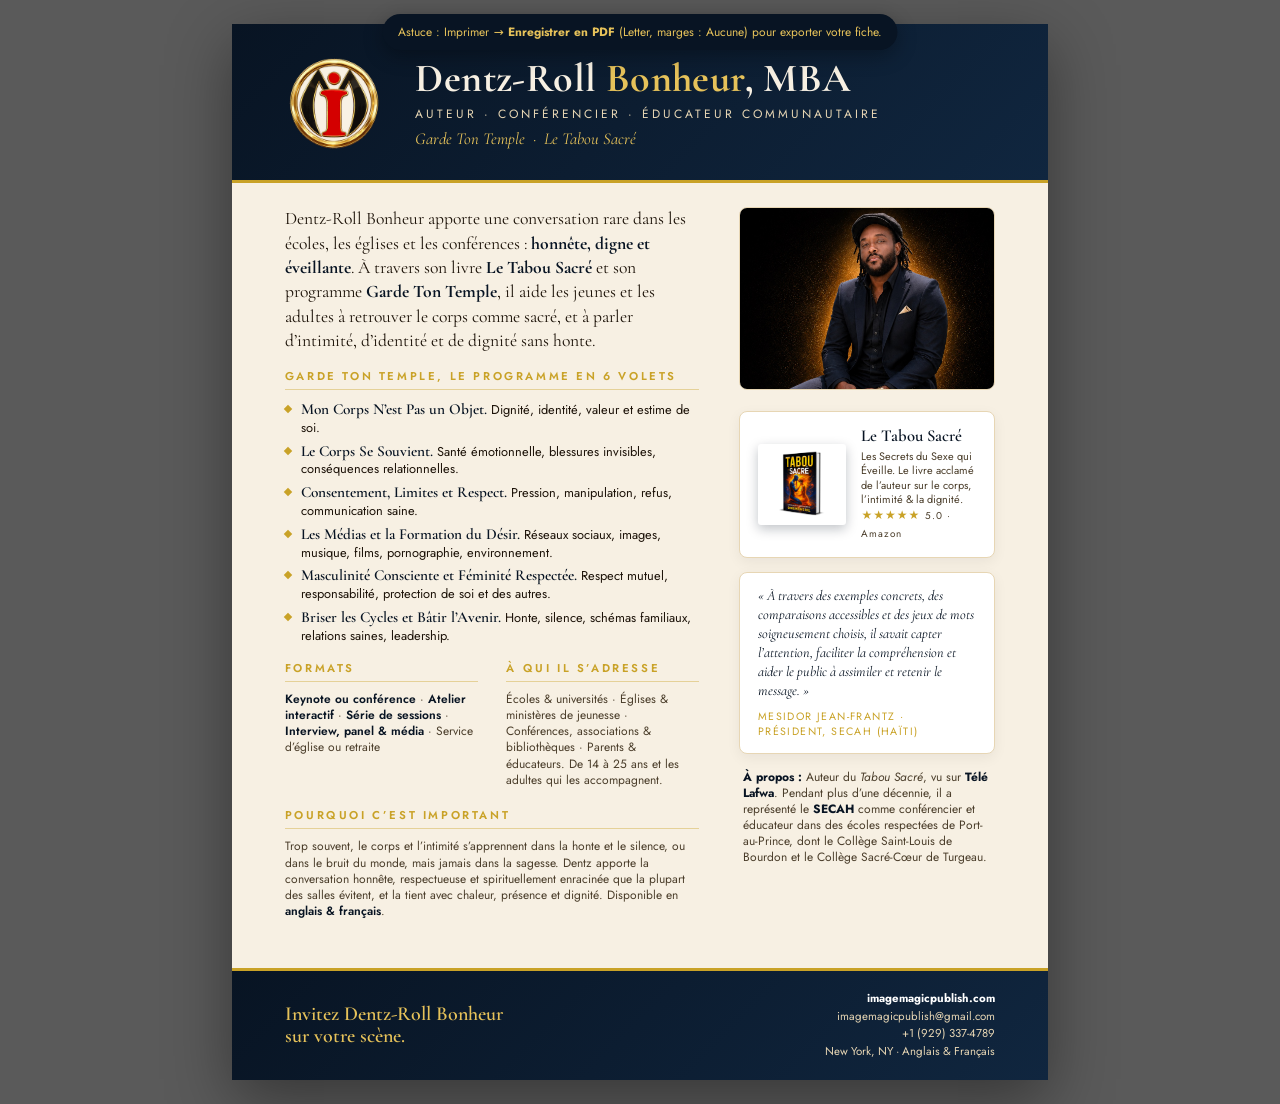
<file: speaker-onesheet-fr.html>
<!DOCTYPE html>
<html lang="fr">
<head>
<meta charset="UTF-8" />
<meta name="viewport" content="width=device-width, initial-scale=1.0" />
<title>Dentz-Roll Bonheur, Fiche du Conférencier</title>
<link rel="preconnect" href="https://fonts.googleapis.com" />
<link rel="preconnect" href="https://fonts.gstatic.com" crossorigin />
<link href="https://fonts.googleapis.com/css2?family=Cormorant+Garamond:ital,wght@0,500;0,600;0,700;1,500&family=Jost:wght@300;400;500;600&display=swap" rel="stylesheet" />
<style>
  :root{
    --navy:#081423; --midnight:#10263F; --ivory:#F7F0E3; --champagne:#E7D6B4;
    --gold:#C9A227; --gold-hi:#E6C25A; --ink:#1c1208; --ink-soft:#4a3d2a;
    --serif:"Cormorant Garamond",Georgia,serif; --sans:"Jost",system-ui,sans-serif;
  }
  *{margin:0;padding:0;box-sizing:border-box}
  html,body{background:#5a5a5a;font-family:var(--sans);color:var(--ink);-webkit-print-color-adjust:exact;print-color-adjust:exact}
  .sheet{
    width:8.5in;min-height:11in;margin:24px auto;background:var(--ivory);
    display:flex;flex-direction:column;box-shadow:0 20px 60px rgba(0,0,0,.4);overflow:hidden;
  }
  /* ---------- HEADER ---------- */
  .head{background:linear-gradient(135deg,var(--navy),var(--midnight));color:var(--ivory);
    padding:.32in .55in .28in;display:flex;align-items:center;gap:.34in;
    border-bottom:3px solid var(--gold)}
  .head img{width:1.02in;height:1.02in;flex:none}
  .head__name{font-family:var(--serif);font-size:30pt;font-weight:700;letter-spacing:.4px;line-height:1}
  .head__name b{color:var(--gold-hi);font-weight:700}
  .head__role{font-family:var(--sans);font-size:9pt;letter-spacing:3px;text-transform:uppercase;
    color:var(--champagne);margin-top:7px;font-weight:400}
  .head__brands{font-family:var(--serif);font-style:italic;font-size:12.5pt;color:var(--gold-hi);margin-top:6px}
  /* ---------- BODY ---------- */
  .body{padding:.26in .55in .22in;flex:1;display:grid;grid-template-columns:1.62fr 1fr;gap:.42in}
  .lead{font-family:var(--serif);font-size:13.2pt;line-height:1.38;color:var(--ink);margin-bottom:.13in}
  .lead b{color:var(--navy)}
  h2.sec{font-family:var(--sans);font-size:8.5pt;letter-spacing:2.6px;text-transform:uppercase;
    color:var(--gold);font-weight:600;margin:.16in 0 .1in;padding-bottom:5px;
    border-bottom:1px solid rgba(201,162,39,.4)}
  h2.sec:first-child{margin-top:0}
  .mods{list-style:none;display:flex;flex-direction:column;gap:5px}
  .mods li{font-size:9.6pt;line-height:1.3;padding-left:16px;position:relative;color:var(--ink)}
  .mods li::before{content:"";position:absolute;left:0;top:6px;width:6px;height:6px;
    background:var(--gold);transform:rotate(45deg)}
  .mods li b{font-family:var(--serif);font-size:11.5pt;color:var(--navy);font-weight:600}
  .two{display:grid;grid-template-columns:1fr 1fr;gap:.14in .3in}
  .mini{font-size:9pt;line-height:1.34;color:var(--ink-soft)}
  .mini b{color:var(--navy);font-weight:600}
  /* right column */
  .card{background:#fff;border:1px solid var(--champagne);border-radius:8px;padding:.15in .18in;
    box-shadow:0 4px 14px rgba(8,20,35,.06);margin-bottom:.15in}
  .book{display:flex;gap:.16in;align-items:center}
  .book img{width:.92in;height:auto;border-radius:3px;box-shadow:0 4px 12px rgba(8,20,35,.25);flex:none}
  .book__t{font-family:var(--serif);font-size:12.5pt;font-weight:600;color:var(--navy);line-height:1.12}
  .book__s{font-size:8.2pt;color:var(--ink-soft);margin-top:4px;line-height:1.3}
  .stars{color:var(--gold);font-size:9pt;letter-spacing:1px}
  .quote{font-family:var(--serif);font-style:italic;font-size:11.4pt;line-height:1.36;color:var(--navy)}
  .quote__by{font-family:var(--sans);font-style:normal;font-size:8pt;letter-spacing:1.4px;
    text-transform:uppercase;color:var(--gold);margin-top:8px}
  .feat{font-size:9pt;color:var(--ink-soft);line-height:1.34}
  .feat b{color:var(--navy)}
  .portrait{width:100%;height:1.9in;object-fit:cover;object-position:center 7%;border-radius:8px;
    border:1px solid var(--champagne);margin-bottom:.16in}
  /* ---------- FOOTER ---------- */
  .foot{background:linear-gradient(135deg,var(--navy),var(--midnight));color:var(--ivory);
    padding:.2in .55in;display:flex;justify-content:space-between;align-items:center;
    border-top:3px solid var(--gold);gap:.3in}
  .foot__cta{font-family:var(--serif);font-size:15pt;font-weight:600;color:var(--gold-hi);line-height:1.1}
  .foot__info{font-size:8.6pt;line-height:1.55;text-align:right;color:var(--champagne)}
  .foot__info b{color:#fff}
  a{color:inherit;text-decoration:none}
  /* ---------- PRINT ---------- */
  @page{size:Letter;margin:0}
  @media print{
    html,body{background:#fff}
    .sheet{margin:0;box-shadow:none;width:100%;min-height:100vh}
    .print-hide{display:none!important}
  }
  .print-hide{position:fixed;top:14px;left:50%;transform:translateX(-50%);z-index:9;
    background:var(--navy);color:var(--gold-hi);font-family:var(--sans);font-size:12px;
    padding:9px 16px;border-radius:30px;box-shadow:0 6px 20px rgba(0,0,0,.3)}
</style>
</head>
<body>
<div class="print-hide">Astuce : Imprimer → <b>Enregistrer en PDF</b> (Letter, marges : Aucune) pour exporter votre fiche.</div>

<div class="sheet">

  <!-- HEADER -->
  <header class="head">
    <img src="assets/logo.png" alt="ImageMagicPublish" />
    <div>
      <div class="head__name">Dentz-Roll <b>Bonheur</b>, MBA</div>
      <div class="head__role">Auteur · Conférencier · Éducateur Communautaire</div>
      <div class="head__brands">Garde Ton Temple &nbsp;·&nbsp; Le Tabou Sacré</div>
    </div>
  </header>

  <!-- BODY -->
  <div class="body">

    <!-- LEFT COLUMN -->
    <div>
      <p class="lead">Dentz-Roll Bonheur apporte une conversation rare dans les écoles, les églises et les conférences : <b>honnête, digne et éveillante</b>. À travers son livre <b>Le Tabou Sacré</b> et son programme <b>Garde Ton Temple</b>, il aide les jeunes et les adultes à retrouver le corps comme sacré, et à parler d’intimité, d’identité et de dignité sans honte.</p>

      <h2 class="sec">Garde Ton Temple, le programme en 6 volets</h2>
      <ul class="mods">
        <li><b>Mon Corps N’est Pas un Objet.</b> Dignité, identité, valeur et estime de soi.</li>
        <li><b>Le Corps Se Souvient.</b> Santé émotionnelle, blessures invisibles, conséquences relationnelles.</li>
        <li><b>Consentement, Limites et Respect.</b> Pression, manipulation, refus, communication saine.</li>
        <li><b>Les Médias et la Formation du Désir.</b> Réseaux sociaux, images, musique, films, pornographie, environnement.</li>
        <li><b>Masculinité Consciente et Féminité Respectée.</b> Respect mutuel, responsabilité, protection de soi et des autres.</li>
        <li><b>Briser les Cycles et Bâtir l’Avenir.</b> Honte, silence, schémas familiaux, relations saines, leadership.</li>
      </ul>

      <div class="two" style="margin-top:.16in">
        <div>
          <h2 class="sec">Formats</h2>
          <p class="mini"><b>Keynote ou conférence</b> · <b>Atelier interactif</b> · <b>Série de sessions</b> · <b>Interview, panel &amp; média</b> · Service d’église ou retraite</p>
        </div>
        <div>
          <h2 class="sec">À Qui Il S’adresse</h2>
          <p class="mini">Écoles &amp; universités · Églises &amp; ministères de jeunesse · Conférences, associations &amp; bibliothèques · Parents &amp; éducateurs. De 14 à 25 ans et les adultes qui les accompagnent.</p>
        </div>
      </div>

      <h2 class="sec" style="margin-top:.2in">Pourquoi C’est Important</h2>
      <p class="mini">Trop souvent, le corps et l’intimité s’apprennent dans la honte et le silence, ou dans le bruit du monde, mais jamais dans la sagesse. Dentz apporte la conversation honnête, respectueuse et spirituellement enracinée que la plupart des salles évitent, et la tient avec chaleur, présence et dignité. Disponible en <b>anglais &amp; français</b>.</p>
    </div>

    <!-- RIGHT COLUMN -->
    <div>
      <img class="portrait" src="assets/author-portrait.jpg" alt="Dentz-Roll Bonheur" />

      <div class="card book">
        <img src="assets/cover-fr.png" alt="Le Tabou Sacré" />
        <div>
          <div class="book__t">Le Tabou Sacré</div>
          <div class="book__s">Les Secrets du Sexe qui Éveille. Le livre acclamé de l’auteur sur le corps, l’intimité &amp; la dignité.</div>
          <div class="stars">★★★★★ <span style="color:var(--ink-soft);font-family:var(--sans);font-size:7.5pt">5.0 · Amazon</span></div>
        </div>
      </div>

      <div class="card">
        <div class="quote" style="font-size:10.6pt;line-height:1.34">« À travers des exemples concrets, des comparaisons accessibles et des jeux de mots soigneusement choisis, il savait capter l’attention, faciliter la compréhension et aider le public à assimiler et retenir le message. »</div>
        <div class="quote__by">Mesidor Jean-Frantz · Président, SECAH (Haïti)</div>
      </div>

      <p class="feat" style="padding:0 .04in"><b>À propos :</b> Auteur du <i>Tabou Sacré</i>, vu sur <b>Télé Lafwa</b>. Pendant plus d’une décennie, il a représenté le <b>SECAH</b> comme conférencier et éducateur dans des écoles respectées de Port-au-Prince, dont le Collège Saint-Louis de Bourdon et le Collège Sacré-Cœur de Turgeau.</p>
    </div>
  </div>

  <!-- FOOTER -->
  <footer class="foot">
    <div class="foot__cta">Invitez Dentz-Roll Bonheur<br>sur votre scène.</div>
    <div class="foot__info">
      <b>imagemagicpublish.com</b><br>
      imagemagicpublish@gmail.com<br>
      +1 (929) 337-4789<br>
      New York, NY · Anglais &amp; Français
    </div>
  </footer>

</div>
</body>
</html>
</file>
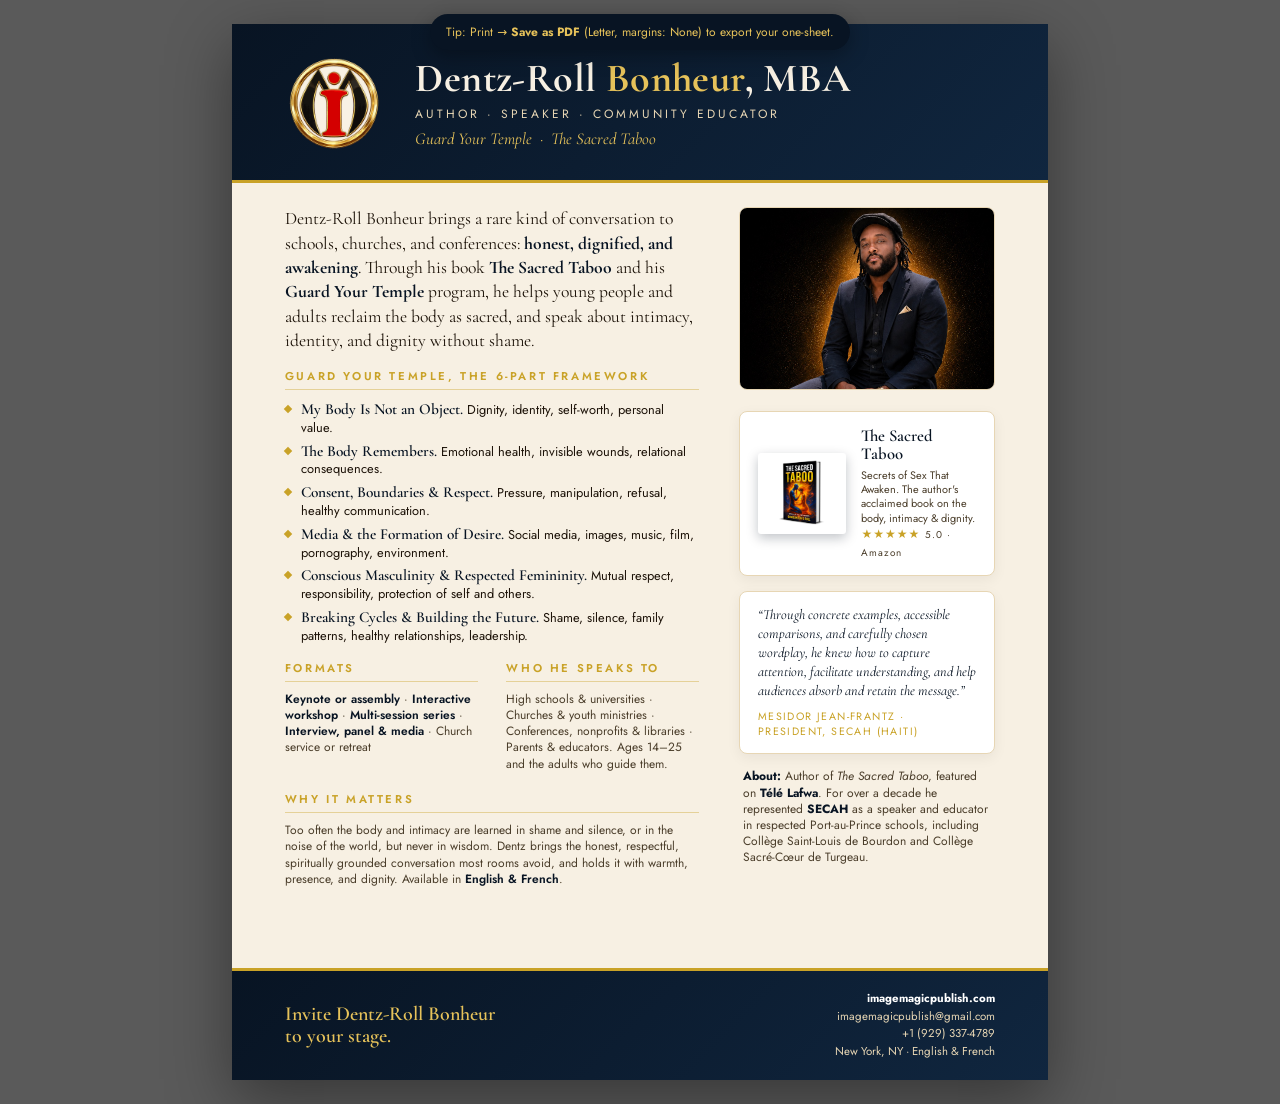
<file: speaker-onesheet.html>
<!DOCTYPE html>
<html lang="en">
<head>
<meta charset="UTF-8" />
<meta name="viewport" content="width=device-width, initial-scale=1.0" />
<title>Dentz-Roll Bonheur, Speaker One-Sheet</title>
<link rel="preconnect" href="https://fonts.googleapis.com" />
<link rel="preconnect" href="https://fonts.gstatic.com" crossorigin />
<link href="https://fonts.googleapis.com/css2?family=Cormorant+Garamond:ital,wght@0,500;0,600;0,700;1,500&family=Jost:wght@300;400;500;600&display=swap" rel="stylesheet" />
<style>
  :root{
    --navy:#081423; --midnight:#10263F; --ivory:#F7F0E3; --champagne:#E7D6B4;
    --gold:#C9A227; --gold-hi:#E6C25A; --ink:#1c1208; --ink-soft:#4a3d2a;
    --serif:"Cormorant Garamond",Georgia,serif; --sans:"Jost",system-ui,sans-serif;
  }
  *{margin:0;padding:0;box-sizing:border-box}
  html,body{background:#5a5a5a;font-family:var(--sans);color:var(--ink);-webkit-print-color-adjust:exact;print-color-adjust:exact}
  .sheet{
    width:8.5in;min-height:11in;margin:24px auto;background:var(--ivory);
    display:flex;flex-direction:column;box-shadow:0 20px 60px rgba(0,0,0,.4);overflow:hidden;
  }
  /* ---------- HEADER ---------- */
  .head{background:linear-gradient(135deg,var(--navy),var(--midnight));color:var(--ivory);
    padding:.32in .55in .28in;display:flex;align-items:center;gap:.34in;
    border-bottom:3px solid var(--gold)}
  .head img{width:1.02in;height:1.02in;flex:none}
  .head__name{font-family:var(--serif);font-size:30pt;font-weight:700;letter-spacing:.4px;line-height:1}
  .head__name b{color:var(--gold-hi);font-weight:700}
  .head__role{font-family:var(--sans);font-size:9pt;letter-spacing:3px;text-transform:uppercase;
    color:var(--champagne);margin-top:7px;font-weight:400}
  .head__brands{font-family:var(--serif);font-style:italic;font-size:12.5pt;color:var(--gold-hi);margin-top:6px}
  /* ---------- BODY ---------- */
  .body{padding:.26in .55in .22in;flex:1;display:grid;grid-template-columns:1.62fr 1fr;gap:.42in}
  .lead{font-family:var(--serif);font-size:13.2pt;line-height:1.38;color:var(--ink);margin-bottom:.13in}
  .lead b{color:var(--navy)}
  h2.sec{font-family:var(--sans);font-size:8.5pt;letter-spacing:2.6px;text-transform:uppercase;
    color:var(--gold);font-weight:600;margin:.16in 0 .1in;padding-bottom:5px;
    border-bottom:1px solid rgba(201,162,39,.4)}
  h2.sec:first-child{margin-top:0}
  .mods{list-style:none;display:flex;flex-direction:column;gap:5px}
  .mods li{font-size:9.6pt;line-height:1.3;padding-left:16px;position:relative;color:var(--ink)}
  .mods li::before{content:"";position:absolute;left:0;top:6px;width:6px;height:6px;
    background:var(--gold);transform:rotate(45deg)}
  .mods li b{font-family:var(--serif);font-size:11.5pt;color:var(--navy);font-weight:600}
  .two{display:grid;grid-template-columns:1fr 1fr;gap:.14in .3in}
  .mini{font-size:9pt;line-height:1.34;color:var(--ink-soft)}
  .mini b{color:var(--navy);font-weight:600}
  /* right column */
  .card{background:#fff;border:1px solid var(--champagne);border-radius:8px;padding:.15in .18in;
    box-shadow:0 4px 14px rgba(8,20,35,.06);margin-bottom:.15in}
  .book{display:flex;gap:.16in;align-items:center}
  .book img{width:.92in;height:auto;border-radius:3px;box-shadow:0 4px 12px rgba(8,20,35,.25);flex:none}
  .book__t{font-family:var(--serif);font-size:12.5pt;font-weight:600;color:var(--navy);line-height:1.12}
  .book__s{font-size:8.2pt;color:var(--ink-soft);margin-top:4px;line-height:1.3}
  .stars{color:var(--gold);font-size:9pt;letter-spacing:1px}
  .quote{font-family:var(--serif);font-style:italic;font-size:11.4pt;line-height:1.36;color:var(--navy)}
  .quote__by{font-family:var(--sans);font-style:normal;font-size:8pt;letter-spacing:1.4px;
    text-transform:uppercase;color:var(--gold);margin-top:8px}
  .feat{font-size:9pt;color:var(--ink-soft);line-height:1.34}
  .feat b{color:var(--navy)}
  .portrait{width:100%;height:1.9in;object-fit:cover;object-position:center 7%;border-radius:8px;
    border:1px solid var(--champagne);margin-bottom:.16in}
  /* ---------- FOOTER ---------- */
  .foot{background:linear-gradient(135deg,var(--navy),var(--midnight));color:var(--ivory);
    padding:.2in .55in;display:flex;justify-content:space-between;align-items:center;
    border-top:3px solid var(--gold);gap:.3in}
  .foot__cta{font-family:var(--serif);font-size:15pt;font-weight:600;color:var(--gold-hi);line-height:1.1}
  .foot__info{font-size:8.6pt;line-height:1.55;text-align:right;color:var(--champagne)}
  .foot__info b{color:#fff}
  a{color:inherit;text-decoration:none}
  /* ---------- PRINT ---------- */
  @page{size:Letter;margin:0}
  @media print{
    html,body{background:#fff}
    .sheet{margin:0;box-shadow:none;width:100%;min-height:100vh}
    .print-hide{display:none!important}
  }
  .print-hide{position:fixed;top:14px;left:50%;transform:translateX(-50%);z-index:9;
    background:var(--navy);color:var(--gold-hi);font-family:var(--sans);font-size:12px;
    padding:9px 16px;border-radius:30px;box-shadow:0 6px 20px rgba(0,0,0,.3)}
</style>
</head>
<body>
<div class="print-hide">Tip: Print → <b>Save as PDF</b> (Letter, margins: None) to export your one-sheet.</div>

<div class="sheet">

  <!-- HEADER -->
  <header class="head">
    <img src="assets/logo.png" alt="ImageMagicPublish" />
    <div>
      <div class="head__name">Dentz-Roll <b>Bonheur</b>, MBA</div>
      <div class="head__role">Author · Speaker · Community Educator</div>
      <div class="head__brands">Guard Your Temple &nbsp;·&nbsp; The Sacred Taboo</div>
    </div>
  </header>

  <!-- BODY -->
  <div class="body">

    <!-- LEFT COLUMN -->
    <div>
      <p class="lead">Dentz-Roll Bonheur brings a rare kind of conversation to schools, churches, and conferences: <b>honest, dignified, and awakening</b>. Through his book <b>The Sacred Taboo</b> and his <b>Guard Your Temple</b> program, he helps young people and adults reclaim the body as sacred, and speak about intimacy, identity, and dignity without shame.</p>

      <h2 class="sec">Guard Your Temple, The 6-Part Framework</h2>
      <ul class="mods">
        <li><b>My Body Is Not an Object.</b> Dignity, identity, self-worth, personal value.</li>
        <li><b>The Body Remembers.</b> Emotional health, invisible wounds, relational consequences.</li>
        <li><b>Consent, Boundaries &amp; Respect.</b> Pressure, manipulation, refusal, healthy communication.</li>
        <li><b>Media &amp; the Formation of Desire.</b> Social media, images, music, film, pornography, environment.</li>
        <li><b>Conscious Masculinity &amp; Respected Femininity.</b> Mutual respect, responsibility, protection of self and others.</li>
        <li><b>Breaking Cycles &amp; Building the Future.</b> Shame, silence, family patterns, healthy relationships, leadership.</li>
      </ul>

      <div class="two" style="margin-top:.16in">
        <div>
          <h2 class="sec">Formats</h2>
          <p class="mini"><b>Keynote or assembly</b> · <b>Interactive workshop</b> · <b>Multi-session series</b> · <b>Interview, panel &amp; media</b> · Church service or retreat</p>
        </div>
        <div>
          <h2 class="sec">Who He Speaks To</h2>
          <p class="mini">High schools &amp; universities · Churches &amp; youth ministries · Conferences, nonprofits &amp; libraries · Parents &amp; educators. Ages 14–25 and the adults who guide them.</p>
        </div>
      </div>

      <h2 class="sec" style="margin-top:.2in">Why It Matters</h2>
      <p class="mini">Too often the body and intimacy are learned in shame and silence, or in the noise of the world, but never in wisdom. Dentz brings the honest, respectful, spiritually grounded conversation most rooms avoid, and holds it with warmth, presence, and dignity. Available in <b>English &amp; French</b>.</p>
    </div>

    <!-- RIGHT COLUMN -->
    <div>
      <img class="portrait" src="assets/author-portrait.jpg" alt="Dentz-Roll Bonheur" />

      <div class="card book">
        <img src="assets/cover-en.png" alt="The Sacred Taboo" />
        <div>
          <div class="book__t">The Sacred Taboo</div>
          <div class="book__s">Secrets of Sex That Awaken. The author's acclaimed book on the body, intimacy &amp; dignity.</div>
          <div class="stars">★★★★★ <span style="color:var(--ink-soft);font-family:var(--sans);font-size:7.5pt">5.0 · Amazon</span></div>
        </div>
      </div>

      <div class="card">
        <div class="quote" style="font-size:10.6pt;line-height:1.34">“Through concrete examples, accessible comparisons, and carefully chosen wordplay, he knew how to capture attention, facilitate understanding, and help audiences absorb and retain the message.”</div>
        <div class="quote__by">Mesidor Jean-Frantz · President, SECAH (Haiti)</div>
      </div>

      <p class="feat" style="padding:0 .04in"><b>About:</b> Author of <i>The Sacred Taboo</i>, featured on <b>Télé Lafwa</b>. For over a decade he represented <b>SECAH</b> as a speaker and educator in respected Port-au-Prince schools, including Collège Saint-Louis de Bourdon and Collège Sacré-Cœur de Turgeau.</p>
    </div>
  </div>

  <!-- FOOTER -->
  <footer class="foot">
    <div class="foot__cta">Invite Dentz-Roll Bonheur<br>to your stage.</div>
    <div class="foot__info">
      <b>imagemagicpublish.com</b><br>
      imagemagicpublish@gmail.com<br>
      +1 (929) 337-4789<br>
      New York, NY · English &amp; French
    </div>
  </footer>

</div>
</body>
</html>
</file>
<file: styles.css>
/* =========================================================================
   ImageMagicPublish — Luxury spiritual temple design system
   Cream + Deep Navy + Celestial Gold + Sacred White Glow
   ========================================================================= */

:root{
  /* palette */
  --ivory:#F7F0E3;
  --champagne:#E7D6B4;
  --gold:#D4A63A;
  --gold-hi:#F2D27A;
  --navy:#081423;
  --midnight:#10263F;
  --white-glow:#FFF8EC;
  --blue-accent:#9FC7D8;

  --ink:#1c1208;          /* warm near-black text on cream */
  --ink-soft:#473a27;
  --cream-on-navy:#F3E9D6;
  --cream-soft:#cdbfa6;

  /* type */
  --serif:"Cormorant Garamond", Georgia, serif;
  --sans:"Jost", system-ui, -apple-system, Segoe UI, Roboto, sans-serif;

  /* layout */
  --wrap:1200px;
  --radius:18px;
  --ease:cubic-bezier(.2,.7,.2,1);
  --shadow-soft:0 24px 60px -28px rgba(8,20,35,.55);
  --gold-grad:linear-gradient(135deg,#F2D27A 0%,#D4A63A 45%,#b8862a 100%);
  --gold-line:linear-gradient(90deg,transparent,var(--gold),transparent);
}

*{box-sizing:border-box;margin:0;padding:0}
html{scroll-behavior:smooth}
body{
  font-family:var(--sans);
  background:var(--ivory);
  color:var(--ink);
  line-height:1.65;
  overflow-x:hidden;
  -webkit-font-smoothing:antialiased;
}
img{max-width:100%;display:block}
button{font-family:inherit;cursor:pointer;border:none;background:none;color:inherit}
[hidden]{display:none!important}   /* ensure the hidden attr wins over .btn display */
a{color:inherit;text-decoration:none}

/* ---------------------------------------------------------- accessibility */
.sr-only{position:absolute;width:1px;height:1px;padding:0;margin:-1px;overflow:hidden;clip:rect(0 0 0 0);white-space:nowrap;border:0}
.skip-link{
  position:fixed;top:-120px;left:12px;z-index:200;
  background:var(--gold-grad);color:var(--navy);
  padding:.7rem 1.2rem;border-radius:0 0 12px 12px;font-weight:600;font-size:.85rem;
  box-shadow:0 8px 20px -8px rgba(8,20,35,.6);transition:top .25s var(--ease);
}
.skip-link:focus{top:0;outline:none}
/* visible keyboard focus everywhere (mouse clicks stay clean via :focus-visible) */
:focus-visible{outline:2px solid var(--gold);outline-offset:3px;border-radius:4px}
main:focus{outline:none}
h1:focus,h2:focus{outline:none}

/* ---------------------------------------------------- particle + aura layers */
/* Particles float ABOVE section backgrounds (which are opaque) but below the
   navbar (z-index 60). pointer-events:none keeps the whole site clickable. */
#particles{
  position:fixed;inset:0;width:100vw;height:100vh;
  z-index:50;pointer-events:none;
}
.aura-layer{
  position:fixed;inset:0;z-index:0;pointer-events:none;
  background:
    radial-gradient(60% 40% at 80% -5%, rgba(212,166,58,.10), transparent 60%),
    radial-gradient(50% 40% at 0% 100%, rgba(159,199,216,.06), transparent 60%);
}
/* cinematic vignette — very subtle darkened corners for depth & focus */
.cinematic-frame{
  position:fixed;inset:0;z-index:3;pointer-events:none;
  box-shadow:inset 0 0 220px 10px rgba(8,20,35,.16);
}
.nav,.footer,main{position:relative;z-index:2}

/* =============================================================== NAVBAR */
.nav{
  position:sticky;top:0;z-index:60;
  backdrop-filter:blur(10px);
  background:linear-gradient(to bottom, rgba(247,240,227,.86), rgba(247,240,227,.5));
  border-bottom:1px solid rgba(212,166,58,.18);
  transition:padding .4s var(--ease), background .4s var(--ease);
}
.nav.is-scrolled{background:rgba(247,240,227,.94);box-shadow:0 10px 30px -22px rgba(8,20,35,.5)}
.nav__inner{
  max-width:var(--wrap);margin:0 auto;padding:.85rem clamp(1rem,4vw,2.4rem);
  display:flex;align-items:center;justify-content:space-between;gap:1rem;
}
.brand{display:flex;align-items:center;gap:.65rem}
.brand__logo{width:38px;height:38px;object-fit:contain;filter:drop-shadow(0 2px 6px rgba(8,20,35,.25))}
.brand__name{font-family:var(--serif);font-weight:600;font-size:1.3rem;letter-spacing:.3px;color:var(--navy)}
.brand__accent{color:var(--gold)}

.nav__links{display:flex;gap:.3rem}
.nav__links a{
  position:relative;padding:.5rem .85rem;border-radius:10px;
  font-size:.86rem;letter-spacing:.04em;text-transform:uppercase;font-weight:500;
  color:var(--ink-soft);transition:color .3s var(--ease);
}
.nav__links a::after{
  content:"";position:absolute;left:.85rem;right:.85rem;bottom:.32rem;height:1px;
  background:var(--gold-grad);transform:scaleX(0);transform-origin:center;
  transition:transform .35s var(--ease);
}
.nav__links a:hover,.nav__links a.is-current{color:var(--navy)}
.nav__links a:hover::after,.nav__links a.is-current::after{transform:scaleX(1)}

.nav__right{display:flex;align-items:center;gap:1rem}
.lang{
  display:flex;align-items:center;gap:2px;font-weight:600;font-size:.8rem;
  padding:3px;border-radius:50px;border:1px solid rgba(212,166,58,.45);
  background:rgba(212,166,58,.06);backdrop-filter:blur(4px);
}
.lang__btn{
  position:relative;padding:.34rem .8rem;border-radius:50px;letter-spacing:.1em;
  color:var(--ink-soft);transition:color .35s var(--ease),background .35s var(--ease),box-shadow .35s var(--ease);
}
.lang__btn:hover{color:var(--navy)}
.lang__btn.is-active{
  color:var(--navy);background:var(--gold-grad);
  box-shadow:0 4px 12px -4px rgba(212,166,58,.7), inset 0 1px 0 rgba(255,255,255,.4);
}
.lang__sep{display:none}

.nav__toggle{display:none;flex-direction:column;gap:5px;padding:6px}
.nav__toggle span{width:24px;height:2px;background:var(--navy);border-radius:2px;transition:.3s var(--ease)}

/* ================================================================ BUTTONS */
.btn{
  position:relative;overflow:hidden;
  display:inline-flex;align-items:center;justify-content:center;gap:.5rem;
  padding:.92rem 1.7rem;border-radius:50px;
  font-family:var(--sans);font-weight:600;font-size:.82rem;
  letter-spacing:.07em;text-transform:uppercase;
  transition:transform .35s var(--ease),box-shadow .35s var(--ease),color .3s;
  will-change:transform;
}
.btn--gold{background:var(--gold-grad);color:var(--navy);box-shadow:0 12px 30px -12px rgba(212,166,58,.7), inset 0 1px 0 rgba(255,255,255,.4)}
.btn--gold:hover{transform:translateY(-3px);box-shadow:0 20px 44px -14px rgba(212,166,58,.85)}
.btn--gold::before{
  content:"";position:absolute;top:0;left:-120%;width:60%;height:100%;
  background:linear-gradient(100deg,transparent,rgba(255,255,255,.65),transparent);
  transform:skewX(-18deg);transition:left .7s var(--ease);
}
.btn--gold:hover::before{left:140%}

.btn--ghost{
  background:rgba(255,255,255,.04);border:1px solid var(--gold);color:var(--navy);
  backdrop-filter:blur(4px);
}
.btn--ghost:hover{transform:translateY(-3px);box-shadow:0 0 0 1px var(--gold),0 16px 34px -18px rgba(212,166,58,.7);background:rgba(212,166,58,.1)}

.btn--text{
  background:transparent;color:var(--gold);border:1px solid transparent;
  text-decoration:none;
}
.btn--text:hover{color:var(--navy);letter-spacing:.1em}

.btn--block{width:100%}

/* on dark sections ghost/text use cream (subhero included — fixes invisible text) */
.section--navy .btn--ghost,.section--final .btn--ghost,
.temple-hero .btn--ghost,.hero .btn--ghost,.subhero .btn--ghost,.book-quote-band .btn--ghost{color:var(--cream-on-navy)}
.section--navy .btn--ghost:hover,.section--final .btn--ghost:hover,
.temple-hero .btn--ghost:hover,.hero .btn--ghost:hover,.subhero .btn--ghost:hover{color:var(--gold-hi)}
.subhero .btn--text,.section--navy .btn--text{color:var(--gold-hi)}
.subhero .btn--text:hover,.section--navy .btn--text:hover{color:var(--white-glow)}

.btn-row{display:flex;flex-wrap:wrap;gap:.85rem;margin-top:2rem}
.btn-row.is-center{justify-content:center}
.onesheet-link{margin-top:1.1rem;text-align:center}
.video-embed{position:relative;width:100%;max-width:780px;margin:2.2rem auto 0;aspect-ratio:16/9;border-radius:16px;overflow:hidden;box-shadow:0 24px 60px -30px rgba(8,20,35,.55);border:1px solid rgba(212,166,58,.28)}
.video-embed iframe{position:absolute;inset:0;width:100%;height:100%;border:0}
.pull-quote{max-width:700px;margin:2.6rem auto 0;text-align:center}
.pull-quote::before{content:"\201C";display:block;font-family:var(--serif);font-size:3.4rem;line-height:.5;color:var(--gold);margin-bottom:.5rem}
.pull-quote p{font-family:var(--serif);font-style:italic;font-size:clamp(1.35rem,2.4vw,1.72rem);line-height:1.4;color:var(--navy)}
.pull-quote cite{display:block;margin-top:1.1rem;font-family:var(--sans);font-style:normal;font-size:.78rem;letter-spacing:2px;text-transform:uppercase;color:var(--gold)}
.section--navy .pull-quote p{color:var(--white-glow)}
.stage-quote{margin-top:1.6rem;padding-left:1.1rem;border-left:2px solid var(--gold)}
.stage-quote p{font-family:var(--serif);font-style:italic;font-size:1.22rem;line-height:1.42;color:var(--cream-on-navy)}
.stage-quote cite{display:block;margin-top:.7rem;font-family:var(--sans);font-style:normal;font-size:.72rem;letter-spacing:1.6px;text-transform:uppercase;color:var(--gold-hi)}
.stage-credential{margin-top:1.4rem;font-size:.92rem;line-height:1.55;color:var(--cream-soft)}
.center-row{justify-content:center}

/* ================================================================ LAYOUT */
.page{display:none}
.page.is-active{display:block;animation:pageIn .6s var(--ease)}
@keyframes pageIn{from{opacity:0;transform:translateY(8px)}to{opacity:1;transform:none}}

.section{padding:clamp(4.4rem,9vw,8rem) clamp(1rem,4vw,2rem)}
.wrap{max-width:var(--wrap);margin:0 auto;width:100%}
.narrow{max-width:820px;margin:0 auto}
.narrow-c{max-width:760px;margin-left:auto;margin-right:auto}
.center{text-align:center}
.center-row{justify-content:center}

.section--cream{background:
  radial-gradient(120% 80% at 50% -10%, var(--white-glow), transparent 55%),
  linear-gradient(180deg,var(--ivory),#f1e7d3);
}
.section--navy{
  background:
    radial-gradient(80% 60% at 50% 0%, rgba(16,38,63,.9), transparent 60%),
    linear-gradient(180deg,var(--navy),var(--midnight));
  color:var(--cream-on-navy);
}
.section--final{
  position:relative;overflow:hidden;
  background:linear-gradient(180deg,var(--midnight),var(--navy) 60%,#04101d);
  color:var(--cream-on-navy);padding-block:clamp(4rem,9vw,8rem);
}
.final__halo{
  position:absolute;inset:0;pointer-events:none;
  background:radial-gradient(50% 60% at 50% 30%, rgba(212,166,58,.22), transparent 60%);
}
/* clarity strip — platform statement that flows out of the hero */
.clarity-strip{
  background:linear-gradient(180deg,#05101d,var(--navy));
  border-bottom:1px solid rgba(212,166,58,.22);
  padding:clamp(2rem,4vw,3rem) clamp(1rem,4vw,2rem) clamp(2.2rem,4.5vw,3.2rem);
}
.clarity-strip .wrap{display:flex;flex-direction:column;align-items:center}
.clarity-strip .wrap::before{          /* small gold accent ties it to the hero */
  content:"";width:54px;height:2px;margin-bottom:1.3rem;border-radius:2px;
  background:var(--gold-line);box-shadow:0 0 14px rgba(212,166,58,.55);
}
.clarity-strip p{
  max-width:900px;margin:0 auto;text-align:center;
  font-family:var(--serif);font-style:italic;font-weight:500;
  font-size:clamp(1.2rem,2vw,1.6rem);line-height:1.55;
  color:var(--gold-hi);letter-spacing:.2px;
}

/* ============================================================== TYPOGRAPHY */
.eyebrow{
  display:inline-block;font-family:var(--sans);font-weight:500;
  font-size:.74rem;letter-spacing:.32em;text-transform:uppercase;
  color:var(--gold);margin-bottom:1.1rem;
}
.eyebrow.gold{color:var(--gold-hi)}
.hero__copy .eyebrow,.temple-hero .eyebrow{color:var(--gold-hi)}

.h1{font-family:var(--serif);font-weight:600;line-height:1.08;
  font-size:clamp(2.2rem,5vw,3.6rem);color:var(--navy);letter-spacing:.4px}
.section--navy .h1,.section--final .h1{color:var(--white-glow)}
.h2{font-family:var(--serif);font-weight:600;line-height:1.12;
  font-size:clamp(1.7rem,3.6vw,2.7rem);color:var(--navy);margin-bottom:1.1rem;letter-spacing:.3px}
.h2.light{color:var(--white-glow)}
/* any heading on a dark section is light by default */
.section--navy .h2,.section--final .h2,.subhero .h2,.temple-hero .h2{color:var(--white-glow)}
.display{font-family:var(--serif);font-weight:700;
  font-size:clamp(2.8rem,8vw,6rem);line-height:.98;color:var(--white-glow);
  letter-spacing:1px;text-shadow:0 0 50px rgba(212,166,58,.25)}
.display-sm{font-size:clamp(1.9rem,4.4vw,3.2rem)}

.lead{font-size:clamp(1.02rem,1.4vw,1.18rem);line-height:1.72;color:var(--ink-soft);margin-top:.4rem;max-width:62ch}
.lead + .lead{margin-top:1.1rem}        /* breathing room between stacked paragraphs */
.center .lead,.narrow .lead,.narrow-c{margin-left:auto;margin-right:auto}
.lead.em{font-family:var(--serif);font-style:italic;font-size:clamp(1.2rem,1.8vw,1.5rem);color:var(--ink)}
.section--navy .lead,.section--final .lead,.lead.light-2{color:var(--cream-soft)}
.section--navy .lead.em{color:var(--gold-hi)}
strong{color:inherit;font-weight:600}
.section--cream strong{color:var(--navy)}

.divider-glow{display:block;width:120px;height:2px;margin:0 auto 1.6rem;
  background:var(--gold-line);box-shadow:0 0 16px rgba(212,166,58,.6);border-radius:2px}
.divider-glow.left{margin-left:0;margin-right:auto}

/* ================================================================== HERO */
.hero{
  position:relative;min-height:92vh;display:flex;flex-direction:column;justify-content:center;
  padding:clamp(4rem,10vw,7rem) clamp(1rem,4vw,2rem) 4rem;
  background:
    radial-gradient(60% 70% at 72% 35%, rgba(16,38,63,.7), transparent 60%),
    linear-gradient(160deg,var(--navy),#05101d 70%);
  color:var(--cream-on-navy);overflow:hidden;
}
/* soft ambient top light — gentle cathedral glow, not a competing object */
.hero__beam{
  position:absolute;top:-14%;right:8%;width:min(60vw,760px);height:100%;pointer-events:none;
  background:radial-gradient(46% 42% at 60% 12%, rgba(255,248,236,.12), transparent 60%);
  filter:blur(12px);opacity:.85;animation:beamGlow 9s ease-in-out infinite;
}
@keyframes beamGlow{0%,100%{opacity:.55}50%{opacity:.9}}
.hero__halo,.hero__rings{display:none}        /* superseded by centered art glow below */
.hero__grid{
  position:relative;max-width:var(--wrap);margin:0 auto;width:100%;
  display:grid;grid-template-columns:1fr .95fr;gap:clamp(2rem,5vw,4rem);align-items:center;
}
/* sacred light + orbit rings, centered directly BEHIND the book */
.hero__art{position:relative;display:flex;align-items:center;justify-content:center}
.hero__art::before{                            /* radiant halo from behind the book */
  content:"";position:absolute;left:50%;top:50%;z-index:0;
  width:128%;aspect-ratio:1;border-radius:50%;pointer-events:none;
  background:radial-gradient(circle, rgba(242,210,122,.38), rgba(212,166,58,.12) 40%, transparent 64%);
  filter:blur(8px);animation:haloPulse 8s ease-in-out infinite;
}
.hero__art::after{                             /* concentric sacred-geometry rings */
  content:"";position:absolute;left:50%;top:50%;z-index:0;
  width:165%;aspect-ratio:1;border-radius:50%;pointer-events:none;opacity:.5;
  background:
    radial-gradient(circle, transparent 45%, rgba(212,166,58,.16) 46%, transparent 47%),
    radial-gradient(circle, transparent 56%, rgba(212,166,58,.10) 57%, transparent 58%),
    radial-gradient(circle, transparent 67%, rgba(159,199,216,.07) 68%, transparent 69%);
  animation:ringSpin 75s linear infinite;
}
.hero__art .cover3d{position:relative;z-index:1}
@keyframes haloPulse{0%,100%{opacity:.85;transform:translate(-50%,-50%) scale(1)}50%{opacity:1;transform:translate(-50%,-50%) scale(1.05)}}
@keyframes ringSpin{from{transform:translate(-50%,-50%) rotate(0)}to{transform:translate(-50%,-50%) rotate(360deg)}}
.hero__title{font-family:var(--serif);font-weight:700;margin:.4rem 0 1.4rem;line-height:1}
.hero__title .line-1{display:block;font-size:clamp(2.6rem,7vw,5rem);color:var(--white-glow);letter-spacing:1px}
.hero__title .line-2{display:block;font-size:clamp(1.3rem,3.2vw,2.1rem);font-style:italic;font-weight:500;
  color:var(--gold-hi);margin-top:.3rem;letter-spacing:.5px}
.hero__sub{font-size:clamp(1rem,1.5vw,1.18rem);color:var(--cream-soft);max-width:56ch}

.scroll-cue{position:absolute;bottom:1.6rem;left:50%;transform:translateX(-50%)}
.scroll-cue span{display:block;width:24px;height:38px;border:1.5px solid rgba(212,166,58,.5);border-radius:14px;position:relative}
.scroll-cue span::after{content:"";position:absolute;left:50%;top:7px;width:4px;height:8px;border-radius:3px;
  background:var(--gold-hi);transform:translateX(-50%);animation:cue 1.8s var(--ease) infinite}
@keyframes cue{0%{opacity:0;transform:translate(-50%,0)}40%{opacity:1}80%,100%{opacity:0;transform:translate(-50%,12px)}}

/* ============================================ COVER 3D (book as sacred object) */
.cover3d{
  position:relative;width:min(420px,84%);margin:0 auto;will-change:transform;
  transform-style:preserve-3d;perspective:1200px;
  transform:perspective(1200px) rotateX(var(--rx,0deg)) rotateY(var(--ry,0deg)) scale(var(--sc,1));
  transition:transform .5s var(--ease);
}
.cover3d:hover{--sc:1.035}
.cover3d--lg{width:min(480px,90%)}
.hero__art .cover3d{width:min(460px,100%)}      /* hero book — larger, the focal sacred object */
.cover3d__img{
  position:relative;z-index:2;border-radius:8px;
  filter:drop-shadow(0 40px 60px rgba(0,0,0,.6));
  transition:filter .4s var(--ease);
}
.cover3d__glow{
  position:absolute;inset:-14% -10%;z-index:1;border-radius:50%;
  background:radial-gradient(circle, rgba(242,210,122,.55), rgba(212,166,58,.12) 45%, transparent 68%);
  filter:blur(14px);animation:glowPulse 7s ease-in-out infinite;
}
@keyframes glowPulse{0%,100%{opacity:.78;transform:scale(1)}50%{opacity:1;transform:scale(1.06)}}
.cover3d::after{ /* gold rim sweep */
  content:"";position:absolute;inset:0;z-index:3;border-radius:8px;pointer-events:none;
  background:radial-gradient(120px 120px at var(--mx,30%) var(--my,20%), rgba(255,248,236,.35), transparent 60%);
  opacity:0;transition:opacity .4s var(--ease);mix-blend-mode:screen;
}
.cover3d:hover::after{opacity:1}
.cover3d:hover .cover3d__img{filter:drop-shadow(0 46px 70px rgba(0,0,0,.7)) drop-shadow(0 0 22px rgba(212,166,58,.4))}

/* ================================================================ SUBHERO */
.subhero{
  background:
    radial-gradient(80% 70% at 80% 0%, rgba(16,38,63,.92), transparent 60%),
    linear-gradient(165deg,var(--navy),#06121f);
  color:var(--cream-on-navy);
  padding:clamp(5rem,11vw,8rem) clamp(1rem,4vw,2rem) clamp(3.5rem,8vw,6rem);
}
.subhero__grid{display:grid;grid-template-columns:.9fr 1.1fr;gap:clamp(2rem,5vw,4rem);align-items:center}
.subhero__grid--rev{grid-template-columns:1.1fr .9fr}
.subhero .h1{color:var(--white-glow)}
.subhero .lead{color:var(--cream-soft)}
.subhero .lead.em{color:var(--gold-hi)}
.book-author{font-family:var(--serif);font-style:italic;font-size:clamp(1.05rem,1.6vw,1.3rem);
  color:var(--gold-hi);margin:.2rem 0 1rem;letter-spacing:.3px}

/* ============================================ BOOK PAGE — poetic description */
.book-desc{max-width:760px;margin:0 auto;text-align:center}
.book-desc .divider-glow{margin-bottom:2.4rem}
/* high-contrast body text for full legibility on cream */
.book-desc__p{font-size:clamp(1.08rem,1.5vw,1.28rem);line-height:1.85;color:var(--ink);
  margin:0 auto 1.6rem;max-width:66ch}
.book-desc__p em{font-style:italic;color:var(--navy);font-weight:600}
/* rhetorical questions — elegant serif, deep navy, clearly readable */
.book-desc__ask{font-family:var(--serif);font-style:italic;font-weight:500;
  font-size:clamp(1.25rem,2vw,1.6rem);line-height:1.45;color:var(--midnight);
  max-width:60ch;margin:0 auto 1rem}
.book-desc__ask:first-of-type{margin-top:.6rem}
/* "Maybe…" lines — gold-touched emphasis, still dark enough to read */
.book-desc__maybe{font-family:var(--serif);font-style:italic;
  font-size:clamp(1.3rem,2.2vw,1.75rem);line-height:1.4;color:#8a6410;
  margin:.2rem auto;letter-spacing:.2px}
.book-desc__maybe:last-of-type{margin-bottom:2rem}
.book-desc__line{font-family:var(--serif);font-size:clamp(1.35rem,2.4vw,1.9rem);
  line-height:1.5;color:var(--navy);font-weight:600;margin:2.2rem auto;letter-spacing:.3px}

/* highlighted gold quote block on navy */
.book-quote-band{position:relative;overflow:hidden;
  padding:clamp(3.4rem,7vw,5.5rem) clamp(1rem,4vw,2rem);
  background:radial-gradient(70% 90% at 50% 0%, var(--midnight), var(--navy) 60%, #05101d);
  text-align:center}
.book-quote{position:relative;max-width:920px;margin:0 auto}
.book-quote__mark{display:block;font-family:var(--serif);font-size:5rem;line-height:.5;
  color:var(--gold);opacity:.6;margin-bottom:.4rem}
.book-quote p{font-family:var(--serif);font-style:italic;font-weight:600;
  font-size:clamp(1.6rem,3.6vw,2.8rem);line-height:1.3;color:var(--gold-hi);
  text-shadow:0 0 34px rgba(212,166,58,.28);letter-spacing:.3px}

/* "What This Book Explores" — refined gold-accented glass cards */
.explore-grid{display:grid;grid-template-columns:repeat(3,1fr);gap:1.4rem;margin-top:2.8rem}
.explore-card{
  position:relative;overflow:hidden;padding:1.9rem 1.6rem;border-radius:var(--radius);
  display:flex;flex-direction:column;gap:.9rem;min-height:150px;
  background:linear-gradient(160deg, var(--white-glow), #efe4cf);
  border:1px solid rgba(212,166,58,.34);
  transform:perspective(1000px) rotateX(var(--rx,0deg)) rotateY(var(--ry,0deg));
  transition:transform .4s var(--ease),box-shadow .4s,border-color .4s;
}
.explore-card::before{content:"";position:absolute;inset:0;opacity:0;transition:opacity .4s;
  background:radial-gradient(220px 170px at var(--mx,50%) var(--my,30%), rgba(212,166,58,.16), transparent 60%)}
.explore-card:hover{border-color:var(--gold);box-shadow:var(--shadow-soft)}
.explore-card:hover::before{opacity:1}
.explore-card__mark{position:relative;z-index:1;color:var(--gold);font-size:1.15rem;line-height:1}
.explore-card p{position:relative;z-index:1;font-family:var(--serif);font-size:1.22rem;
  line-height:1.4;color:var(--navy);font-weight:600;margin:0}

/* ================================================================ PORTRAIT */
.portrait{
  position:relative;width:min(420px,90%);margin:0 auto;border-radius:var(--radius);will-change:transform;
  transform:perspective(1200px) rotateX(var(--rx,0deg)) rotateY(var(--ry,0deg)) scale(var(--sc,1));
  transition:transform .5s var(--ease);
}
.portrait:hover{--sc:1.025}
.portrait img{border-radius:var(--radius);position:relative;z-index:2;
  box-shadow:0 30px 60px -24px rgba(0,0,0,.7);}
.portrait__ring{
  position:absolute;inset:-10px;z-index:1;border-radius:calc(var(--radius) + 8px);
  padding:1px;background:linear-gradient(140deg, rgba(242,210,122,.9), rgba(212,166,58,.15) 45%, rgba(159,199,216,.3));
  -webkit-mask:linear-gradient(#000 0 0) content-box,linear-gradient(#000 0 0);
  -webkit-mask-composite:xor;mask-composite:exclude;
  box-shadow:0 0 40px rgba(212,166,58,.35);
}
.portrait::after{
  content:"";position:absolute;inset:0;z-index:3;border-radius:var(--radius);pointer-events:none;
  background:radial-gradient(160px 160px at var(--mx,40%) var(--my,20%), rgba(255,248,236,.28), transparent 60%);
  opacity:0;transition:opacity .4s var(--ease);mix-blend-mode:screen;
}
.portrait:hover::after{opacity:1}
.portrait--bw img{filter:grayscale(.15) contrast(1.05)}

/* ============================================================= PILLAR CARDS */
.cards-3{display:grid;grid-template-columns:repeat(3,1fr);gap:1.4rem;margin-top:2.6rem}
.lcard{
  position:relative;padding:2.2rem 1.8rem;border-radius:var(--radius);cursor:pointer;
  background:linear-gradient(160deg, rgba(255,248,236,.06), rgba(255,248,236,.02));
  border:1px solid rgba(212,166,58,.28);
  transform:perspective(1000px) rotateX(var(--rx,0deg)) rotateY(var(--ry,0deg));
  transition:transform .4s var(--ease),box-shadow .4s var(--ease),border-color .4s;
  overflow:hidden;
}
.lcard::before{
  content:"";position:absolute;inset:0;opacity:0;transition:opacity .4s var(--ease);
  background:radial-gradient(220px 180px at var(--mx,50%) var(--my,30%), rgba(212,166,58,.18), transparent 60%);
}
.lcard:hover{border-color:var(--gold);box-shadow:0 30px 60px -30px rgba(0,0,0,.7),0 0 0 1px rgba(212,166,58,.4)}
.lcard:hover::before{opacity:1}
.lcard__num{font-family:var(--serif);font-size:1.1rem;color:var(--gold);letter-spacing:.2em;
  display:block;margin-bottom:1rem;opacity:.8}
.lcard h3{font-family:var(--serif);font-size:1.7rem;color:var(--white-glow);margin-bottom:.7rem;font-weight:600}
.lcard p{color:var(--cream-soft);font-size:.98rem}
.lcard__cta{display:inline-block;margin-top:1.4rem;color:var(--gold-hi);font-weight:600;
  font-size:.8rem;letter-spacing:.08em;text-transform:uppercase;transition:letter-spacing .3s}
.lcard:hover .lcard__cta{letter-spacing:.14em}

/* ================================================================ COLUMNS */
.two-col{display:grid;grid-template-columns:1fr 1fr;gap:clamp(2rem,5vw,4rem)}
.two-col-wide{display:grid;grid-template-columns:1fr 1fr;gap:clamp(2rem,6vw,4.5rem);align-items:center}

/* ============================================================= LISTS / PILLS */
.pill-list{list-style:none;display:flex;flex-wrap:wrap;gap:.7rem;justify-content:center;margin-top:2rem}
.pill-list li{}
.pill-list li span{
  display:inline-block;padding:.6rem 1.2rem;border-radius:50px;font-size:.92rem;
  border:1px solid rgba(212,166,58,.4);color:var(--cream-on-navy);
  background:rgba(212,166,58,.06);transition:.3s var(--ease);
}
.pill-list li span:hover{background:rgba(212,166,58,.16);transform:translateY(-2px)}
.pill-list.dark li span{color:var(--ink);border-color:rgba(212,166,58,.5);background:rgba(212,166,58,.08)}
.pill-list.dark{justify-content:flex-start}

.check-list{list-style:none;display:grid;gap:.7rem;margin-top:1.6rem}
.check-list li{position:relative;padding-left:2rem;font-size:1.02rem}
.check-list li span{}
.check-list li::before{
  content:"";position:absolute;left:0;top:.55em;width:9px;height:9px;border-radius:50%;
  background:var(--gold-grad);box-shadow:0 0 10px rgba(212,166,58,.6);
}
.check-list.light li{color:var(--cream-soft)}

.impact-list{list-style:none;display:grid;grid-template-columns:repeat(2,1fr);gap:1rem;margin-top:2.2rem;text-align:left}
.impact-list li{position:relative;padding:1.1rem 1.2rem 1.1rem 2.6rem;border-radius:14px;
  background:rgba(255,248,236,.04);border:1px solid rgba(212,166,58,.2);color:var(--cream-soft);font-size:.98rem}
.impact-list li::before{content:"✦";position:absolute;left:1rem;top:1rem;color:var(--gold-hi);font-size:.9rem}

/* ============================================================= THEME GRID */
.theme-grid{display:grid;grid-template-columns:repeat(4,1fr);gap:1.4rem;margin-top:2.8rem}
.theme-card{
  position:relative;padding:1.9rem 1.5rem;border-radius:var(--radius);overflow:hidden;
  background:linear-gradient(160deg, rgba(255,248,236,.06), rgba(255,248,236,.015));
  border:1px solid rgba(212,166,58,.25);min-height:178px;
  display:flex;flex-direction:column;align-items:flex-start;gap:.9rem;
  transform:perspective(900px) rotateX(var(--rx,0deg)) rotateY(var(--ry,0deg));
  transition:transform .4s var(--ease),border-color .4s,box-shadow .4s;
}
.theme-card::before{content:"";position:absolute;inset:0;opacity:0;transition:opacity .4s;
  background:radial-gradient(200px 160px at var(--mx,50%) var(--my,30%), rgba(212,166,58,.16), transparent 60%)}
.theme-card:hover{border-color:var(--gold);box-shadow:0 24px 50px -28px rgba(0,0,0,.7)}
.theme-card:hover::before{opacity:1}
/* number sits at the top as a gold numeral — in normal flow, never overlaps the title */
.theme-card__no{position:relative;z-index:1;font-family:var(--serif);font-size:1.4rem;font-weight:600;
  letter-spacing:.06em;color:var(--gold);line-height:1;
  padding-bottom:.6rem;border-bottom:1px solid rgba(212,166,58,.28)}
.theme-card h3{position:relative;z-index:1;font-family:var(--serif);font-size:1.2rem;line-height:1.25;
  color:var(--white-glow);font-weight:600;margin-top:auto}

/* ============================================================== ROLE GRID */
.role-grid{display:grid;grid-template-columns:repeat(3,1fr);gap:1.4rem;margin-top:2.6rem}
.role-card{
  position:relative;padding:2rem 1.7rem;border-radius:var(--radius);overflow:hidden;
  background:linear-gradient(160deg, var(--white-glow), #f0e6d2);
  border:1px solid rgba(212,166,58,.3);
  transform:perspective(1000px) rotateX(var(--rx,0deg)) rotateY(var(--ry,0deg));
  transition:transform .4s var(--ease),box-shadow .4s,border-color .4s;
}
.role-card::before{content:"";position:absolute;inset:0;opacity:0;transition:opacity .4s;
  background:radial-gradient(220px 180px at var(--mx,50%) var(--my,30%), rgba(212,166,58,.14), transparent 60%)}
.role-card:hover{border-color:var(--gold);box-shadow:var(--shadow-soft)}
.role-card:hover::before{opacity:1}
.role-card h3{font-family:var(--serif);font-size:1.4rem;color:var(--navy);margin-bottom:.5rem;font-weight:600;position:relative}
.role-card p{color:var(--ink-soft);font-size:.96rem;position:relative}

/* ================================================================== LEGAL */
.legal{padding-top:clamp(1rem,3vw,2rem)}
.legal .h1{margin-bottom:.4rem}
.legal__updated{color:var(--ink-soft);font-size:.9rem;margin-bottom:2rem;font-style:italic}
.legal__body{color:var(--ink);font-size:1.04rem;line-height:1.8}
.legal__body h3{font-family:var(--serif);font-size:clamp(1.25rem,2vw,1.55rem);color:var(--navy);
  font-weight:600;margin:2rem 0 .6rem}
.legal__body p{margin-bottom:1rem;max-width:70ch}
.legal__body ul{margin:0 0 1rem 1.2rem;display:grid;gap:.5rem}
.legal__body li{max-width:68ch}
.legal__body a{color:var(--gold);border-bottom:1px solid rgba(212,166,58,.4);font-weight:600}
.legal__body strong{color:var(--navy)}

/* footer legal links */
.footer__legal{display:inline-flex;gap:.5rem;align-items:center;flex-wrap:wrap}
.footer__legal a{color:var(--cream-soft);transition:color .3s}
.footer__legal a:hover{color:var(--gold-hi)}

/* ============================================================ PRAISE / PROOF */
.praise-badge{color:var(--gold-hi);font-weight:600;letter-spacing:.06em;font-size:1rem;margin-top:.5rem}
.praise-grid{display:grid;grid-template-columns:repeat(3,1fr);gap:1.4rem;margin:2.8rem 0 2.4rem;text-align:left}
.praise-card{
  margin:0;padding:1.8rem 1.6rem;border-radius:var(--radius);
  display:flex;flex-direction:column;gap:.8rem;
  background:linear-gradient(160deg, var(--white-glow), #efe4cf);
  border:1px solid rgba(212,166,58,.32);box-shadow:0 22px 44px -28px rgba(0,0,0,.6);
}
.praise-card__stars{color:var(--gold);letter-spacing:3px;font-size:.95rem}
.praise-card blockquote{margin:0;font-family:var(--serif);font-style:italic;
  font-size:1.12rem;line-height:1.5;color:var(--ink)}
.praise-card figcaption{margin-top:auto;font-size:.8rem;letter-spacing:.1em;
  text-transform:uppercase;color:var(--ink-soft);font-weight:600}
/* media / as-featured-on block */
.praise-media{max-width:660px;margin:.6rem auto 0;padding:2rem clamp(1.2rem,4vw,2.6rem);
  border-radius:var(--radius);text-align:center;
  background:linear-gradient(160deg, rgba(255,248,236,.06), rgba(255,248,236,.02));
  border:1px solid rgba(212,166,58,.4)}
.praise-media__title{font-family:var(--serif);font-weight:600;color:var(--gold-hi);
  font-size:clamp(1.5rem,3vw,2rem);margin:.3rem 0 .5rem}
.praise-media__desc{color:var(--cream-soft);max-width:52ch;margin:0 auto 1.4rem;line-height:1.6}
.praise-media__desc--last{margin-bottom:0}

/* ==================================================================== FAQ */
.faq-list{margin-top:2.4rem;display:grid;gap:1rem}
.faq{
  border:1px solid rgba(212,166,58,.3);border-radius:14px;overflow:hidden;
  background:linear-gradient(160deg, var(--white-glow), #f1e7d3);transition:border-color .3s,box-shadow .3s;
}
.faq[open]{border-color:var(--gold);box-shadow:var(--shadow-soft)}
.faq summary{
  list-style:none;cursor:pointer;padding:1.25rem 1.5rem;
  display:flex;align-items:center;justify-content:space-between;gap:1rem;
  font-family:var(--serif);font-size:clamp(1.1rem,1.7vw,1.3rem);font-weight:600;color:var(--navy);
}
.faq summary::-webkit-details-marker{display:none}
.faq__icon{position:relative;flex:0 0 18px;width:18px;height:18px}
.faq__icon::before,.faq__icon::after{content:"";position:absolute;background:var(--gold);border-radius:2px;transition:transform .3s var(--ease)}
.faq__icon::before{top:8px;left:0;width:18px;height:2px}
.faq__icon::after{top:0;left:8px;width:2px;height:18px}
.faq[open] .faq__icon::after{transform:rotate(90deg);opacity:0}
.faq__a{padding:0 1.5rem 1.4rem;color:var(--ink-soft);font-size:1.02rem;line-height:1.7;max-width:64ch}

/* ================================================================== MODAL */
.modal{position:fixed;inset:0;z-index:120;display:grid;place-items:center;padding:1.2rem}
.modal__overlay{position:absolute;inset:0;background:rgba(4,10,20,.72);
  backdrop-filter:blur(4px);animation:fadeIn .3s ease}
.modal__panel{position:relative;z-index:1;width:min(460px,100%);max-height:92vh;overflow:auto;
  text-align:center;padding:2.4rem 1.8rem 1.8rem;border-radius:var(--radius);
  background:linear-gradient(160deg,var(--white-glow),#efe4cf);
  border:1px solid rgba(212,166,58,.4);box-shadow:0 40px 90px -30px rgba(0,0,0,.75);
  animation:pop .35s var(--ease)}
.modal__close{position:absolute;top:.5rem;right:.7rem;font-size:1.7rem;line-height:1;
  color:var(--ink-soft);width:40px;height:40px;border-radius:50%;transition:.25s var(--ease)}
.modal__close:hover{color:var(--navy);background:rgba(212,166,58,.14)}
.modal__cover{margin:0 auto 1rem;width:110px}
.modal__cover img{width:100%;border-radius:4px;filter:drop-shadow(0 16px 30px rgba(0,0,0,.35))}
.modal__panel .eyebrow{margin-bottom:.4rem}
.modal__panel .h2{margin-bottom:.6rem}
.modal__panel .lead{font-size:1rem;margin:0 auto 1.3rem;max-width:42ch}
.modal__panel .email-form{flex-direction:column;gap:.7rem;margin-top:0}
.modal__panel .email-form input{min-width:0;width:100%}
.modal__panel .btn{width:100%}
.modal__download{margin-top:.6rem}
.modal__fine{font-size:.8rem;color:var(--ink-soft);margin-top:.9rem}
@keyframes fadeIn{from{opacity:0}to{opacity:1}}
@keyframes pop{from{opacity:0;transform:translateY(14px) scale(.98)}to{opacity:1;transform:none}}

/* ============================================================= EMAIL CAPTURE */
.email-cap{}
.email-form{display:flex;flex-wrap:wrap;gap:.8rem;justify-content:center;margin-top:1.8rem}
.email-form input{
  padding:.92rem 1.2rem;border-radius:50px;border:1px solid rgba(212,166,58,.45);
  background:rgba(255,255,255,.7);font-family:var(--sans);font-size:.95rem;min-width:200px;color:var(--ink);
  transition:.3s var(--ease);
}
.email-form input:focus{outline:none;border-color:var(--gold);box-shadow:0 0 0 3px rgba(212,166,58,.18)}
.form-note{margin-top:1.1rem;color:var(--gold);font-weight:500;font-size:.95rem}
.section--navy .form-note,.section--final .form-note{color:var(--gold-hi)}

/* ================================================================ FORM */
.form-wrap{max-width:760px;margin:0 auto}
.lform{display:grid;gap:1.2rem;padding:clamp(1.6rem,4vw,2.6rem);border-radius:var(--radius);
  background:linear-gradient(160deg, var(--white-glow), #f0e6d2);
  border:1px solid rgba(212,166,58,.3);box-shadow:var(--shadow-soft)}
.lform__row{display:grid;grid-template-columns:1fr 1fr;gap:1.2rem}
.field{display:grid;gap:.45rem}
.field span{font-size:.78rem;letter-spacing:.1em;text-transform:uppercase;color:var(--ink-soft);font-weight:600}
.field input,.field select,.field textarea{
  padding:.85rem 1rem;border-radius:12px;border:1px solid rgba(28,18,8,.18);
  background:rgba(255,255,255,.85);font-family:var(--sans);font-size:1rem;color:var(--ink);
  transition:.3s var(--ease);resize:vertical;
}
.field input:focus,.field select:focus,.field textarea:focus{
  outline:none;border-color:var(--gold);box-shadow:0 0 0 3px rgba(212,166,58,.16)}
/* honeypot — hidden from humans, bots fill it and get dropped */
.hp{position:absolute;left:-9999px;width:1px;height:1px;opacity:0;pointer-events:none}
.form-note--err{color:#b4472a !important}
.contact-call{max-width:760px;margin:1.4rem auto 0;text-align:center;display:flex;
  flex-direction:column;align-items:center;gap:.7rem}
.contact-call__or{font-size:.95rem;color:var(--ink-soft)}
#turnstileMount{margin:.2rem 0}
#turnstileMount:empty{margin:0}
.form-direct{text-align:center;font-size:.95rem;color:var(--ink-soft);margin-top:.4rem}
.form-direct a{color:var(--gold);font-weight:600;border-bottom:1px solid rgba(212,166,58,.4)}

/* ============================================================= TEMPLE HERO */
.temple-hero{
  position:relative;text-align:center;overflow:hidden;
  padding:clamp(5.5rem,13vw,9rem) clamp(1rem,4vw,2rem) clamp(4rem,9vw,7rem);
  background:
    radial-gradient(60% 80% at 50% 0%, rgba(16,38,63,.9), transparent 60%),
    linear-gradient(170deg,var(--navy),#05101c);
  color:var(--cream-on-navy);
}
.temple-hero__veil{position:absolute;inset:0;pointer-events:none;
  background:radial-gradient(40% 50% at 50% 25%, rgba(212,166,58,.18), transparent 60%)}
.temple-hero .lead{margin-top:1.4rem}

/* ================================================================ FOOTER */
.footer{
  background:linear-gradient(180deg,#04101d,var(--navy));color:var(--cream-soft);
  border-top:1px solid rgba(212,166,58,.2);padding:clamp(3rem,6vw,4.5rem) clamp(1rem,4vw,2rem) 1.6rem;
}
.footer__grid{display:grid;grid-template-columns:1.4fr 1fr 1fr;gap:2.4rem;align-items:start}
.footer__brand{display:grid;gap:1rem;max-width:340px}
.footer__brand img{width:54px}
.footer__brand p{font-family:var(--serif);font-style:italic;font-size:1.1rem;color:var(--cream-soft)}
.footer__nav{display:grid;gap:.6rem}
.footer__nav a{font-size:.92rem;color:var(--cream-soft);transition:color .3s,padding-left .3s}
.footer__nav a:hover{color:var(--gold-hi);padding-left:.3rem}
.footer__contact{display:grid;gap:.6rem;font-size:.92rem}
.footer__contact a{color:var(--gold-hi)}
.footer__bar{max-width:var(--wrap);margin:2.6rem auto 0;padding-top:1.4rem;
  border-top:1px solid rgba(212,166,58,.15);display:flex;justify-content:space-between;flex-wrap:wrap;gap:.6rem;
  font-size:.8rem;letter-spacing:.04em;color:var(--cream-soft);opacity:.8}

/* ============================================================== REVEAL FX */
/* uses the independent `translate` property (not `transform`) so it never
   conflicts with the 3D tilt transform on cards/covers */
.reveal{opacity:0;translate:0 26px;transition:opacity .8s var(--ease),translate .8s var(--ease)}
.reveal.in-view{opacity:1;translate:0 0}

/* =============================================================== RESPONSIVE */
@media (max-width:980px){
  .nav__links{
    position:fixed;inset:64px 0 auto 0;flex-direction:column;gap:0;
    background:rgba(8,20,35,.97);backdrop-filter:blur(14px);padding:1rem 0;
    transform:translateY(-120%);transition:transform .4s var(--ease);
    border-bottom:1px solid rgba(212,166,58,.25);
  }
  .nav.is-open .nav__links{transform:translateY(0)}
  .nav__links a{padding:1rem 2rem;color:var(--cream-on-navy);text-align:center}
  .nav__links a::after{display:none}
  .nav__toggle{display:flex}
  .nav.is-open .nav__toggle span:nth-child(1){transform:translateY(7px) rotate(45deg)}
  .nav.is-open .nav__toggle span:nth-child(2){opacity:0}
  .nav.is-open .nav__toggle span:nth-child(3){transform:translateY(-7px) rotate(-45deg)}

  .hero__grid,.subhero__grid,.subhero__grid--rev,.two-col,.two-col-wide{grid-template-columns:1fr}
  .hero__art{order:-1;margin-bottom:1rem}
  .hero__art .cover3d{width:min(300px,72%)}     /* smaller on mobile so it doesn't dominate */
  .hero__beam{display:none}
  .hero__art::after{width:140%}                 /* tighten rings on mobile */
  .subhero__grid--rev .reveal:last-child{order:-1}
  /* on the homepage featured/speaking rows, image goes on top when stacked */
  .two-col-wide .reveal:has(.cover3d),.two-col-wide .reveal:has(.portrait){order:-1}
  .theme-grid,.explore-grid,.praise-grid{grid-template-columns:repeat(2,1fr)}
  .role-grid,.cards-3{grid-template-columns:1fr}
  .impact-list{grid-template-columns:1fr}
  .footer__grid{grid-template-columns:1fr;gap:1.8rem}
}
@media (max-width:560px){
  .brand__name{font-size:1.05rem}
  .theme-grid,.explore-grid,.praise-grid{grid-template-columns:1fr}
  .lform__row{grid-template-columns:1fr}
  .btn{width:100%}
  .btn--text{width:auto}
  .btn-row{flex-direction:column}
  .footer__bar{flex-direction:column;text-align:center}
}

/* reduce motion */
@media (prefers-reduced-motion:reduce){
  *{animation:none!important}
  .reveal{opacity:1;translate:none;transform:none}
}
</file>
